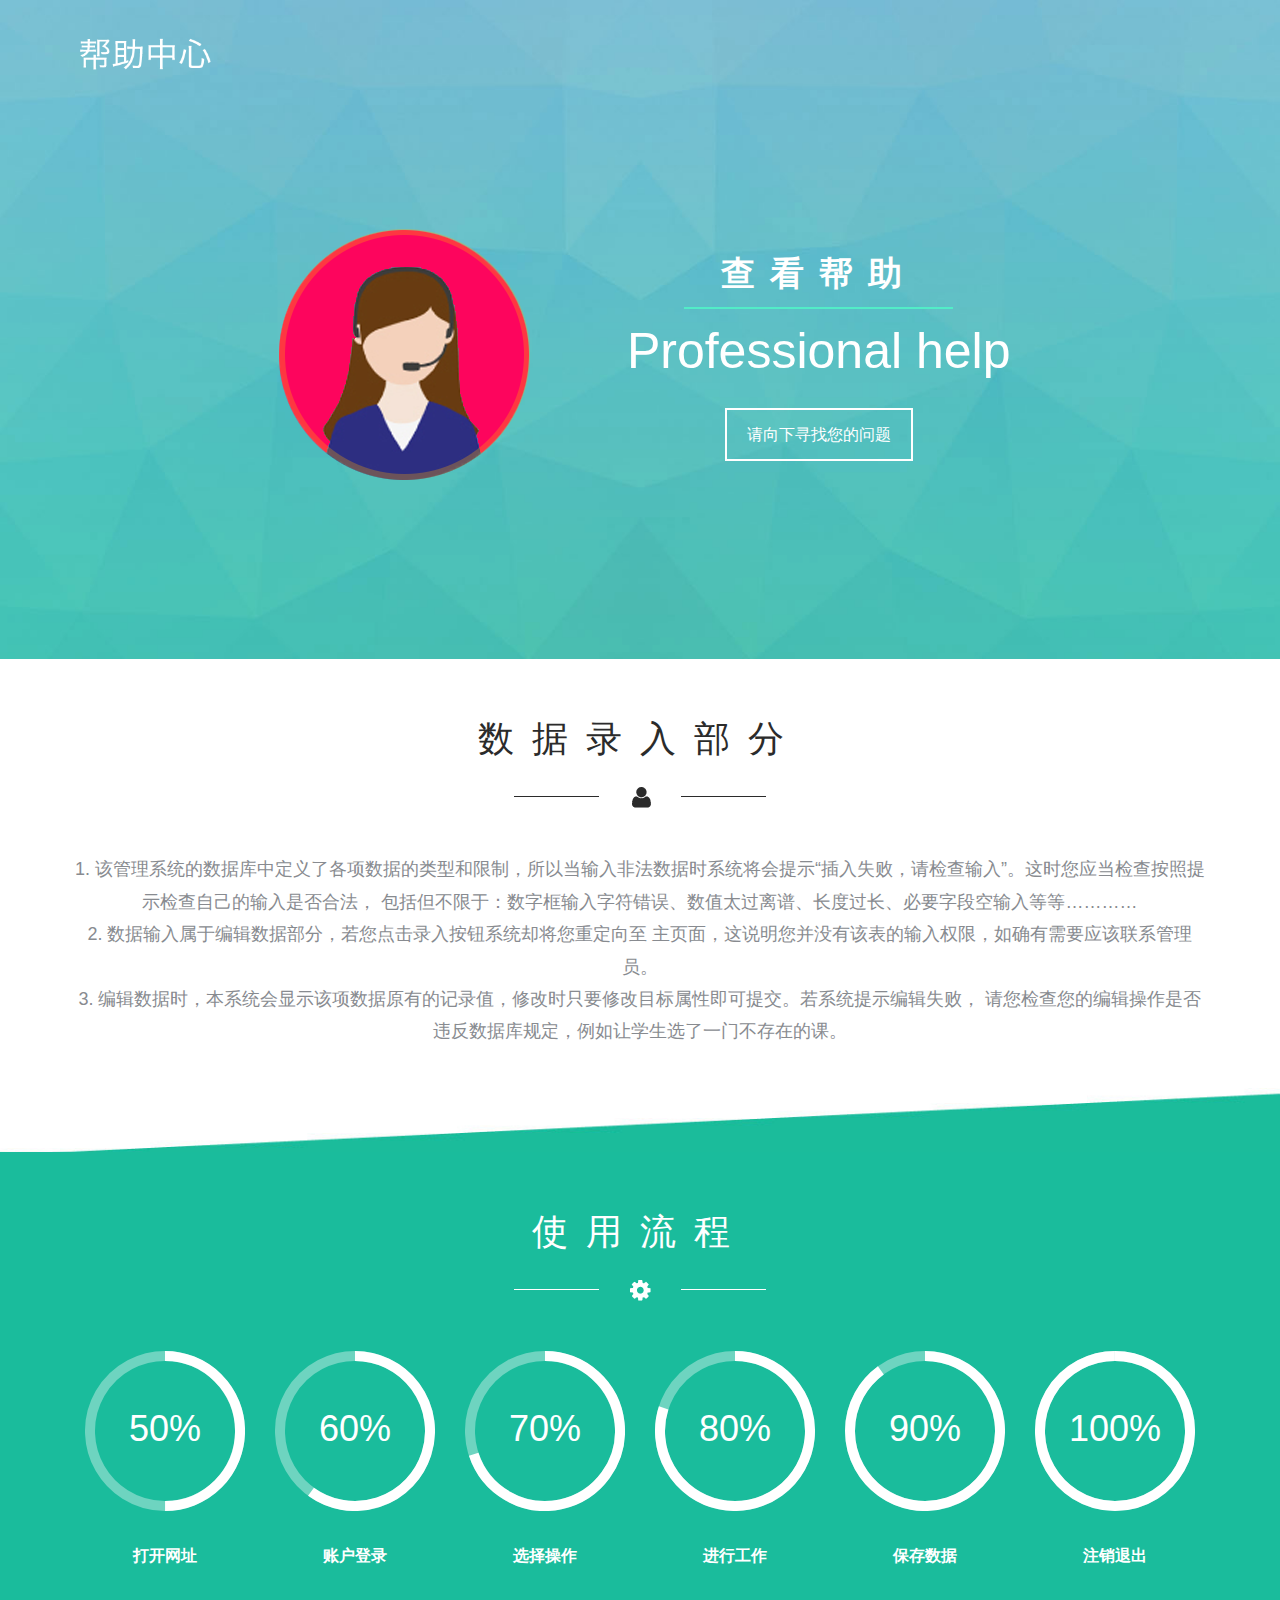
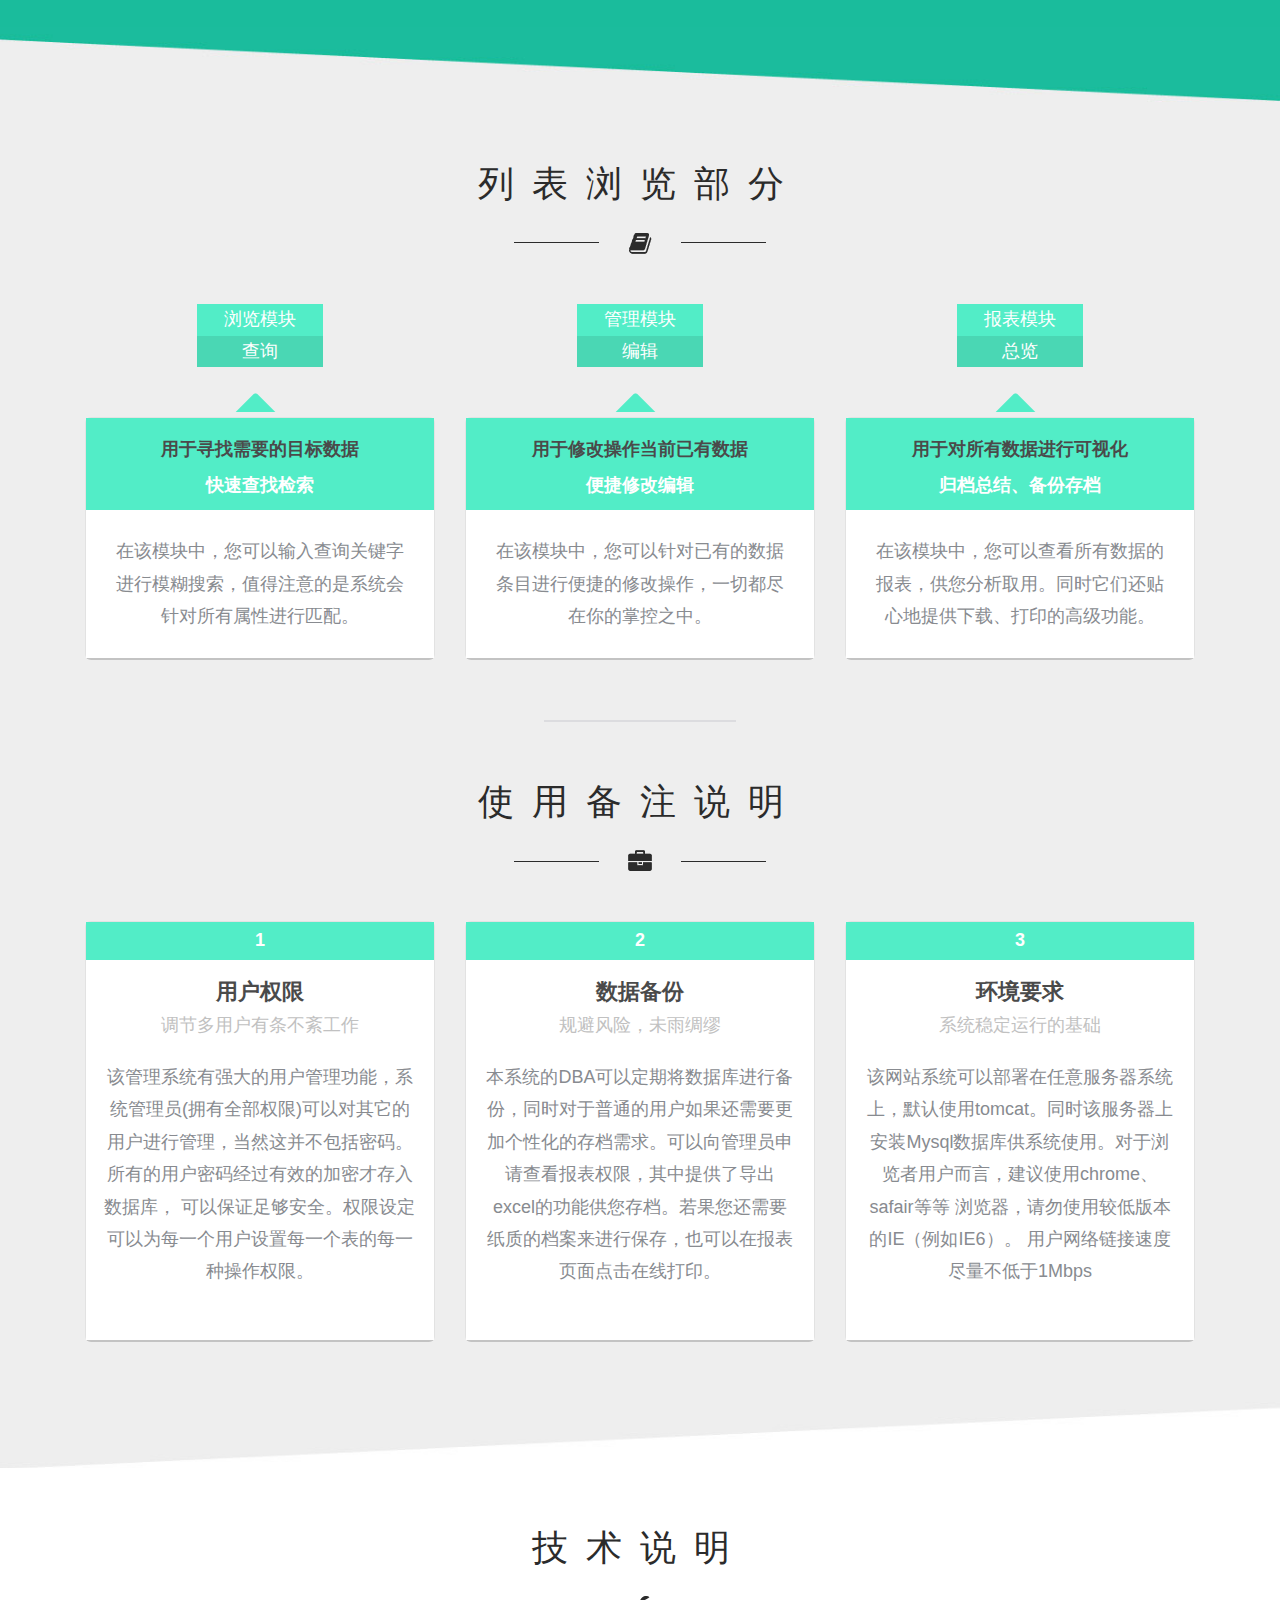
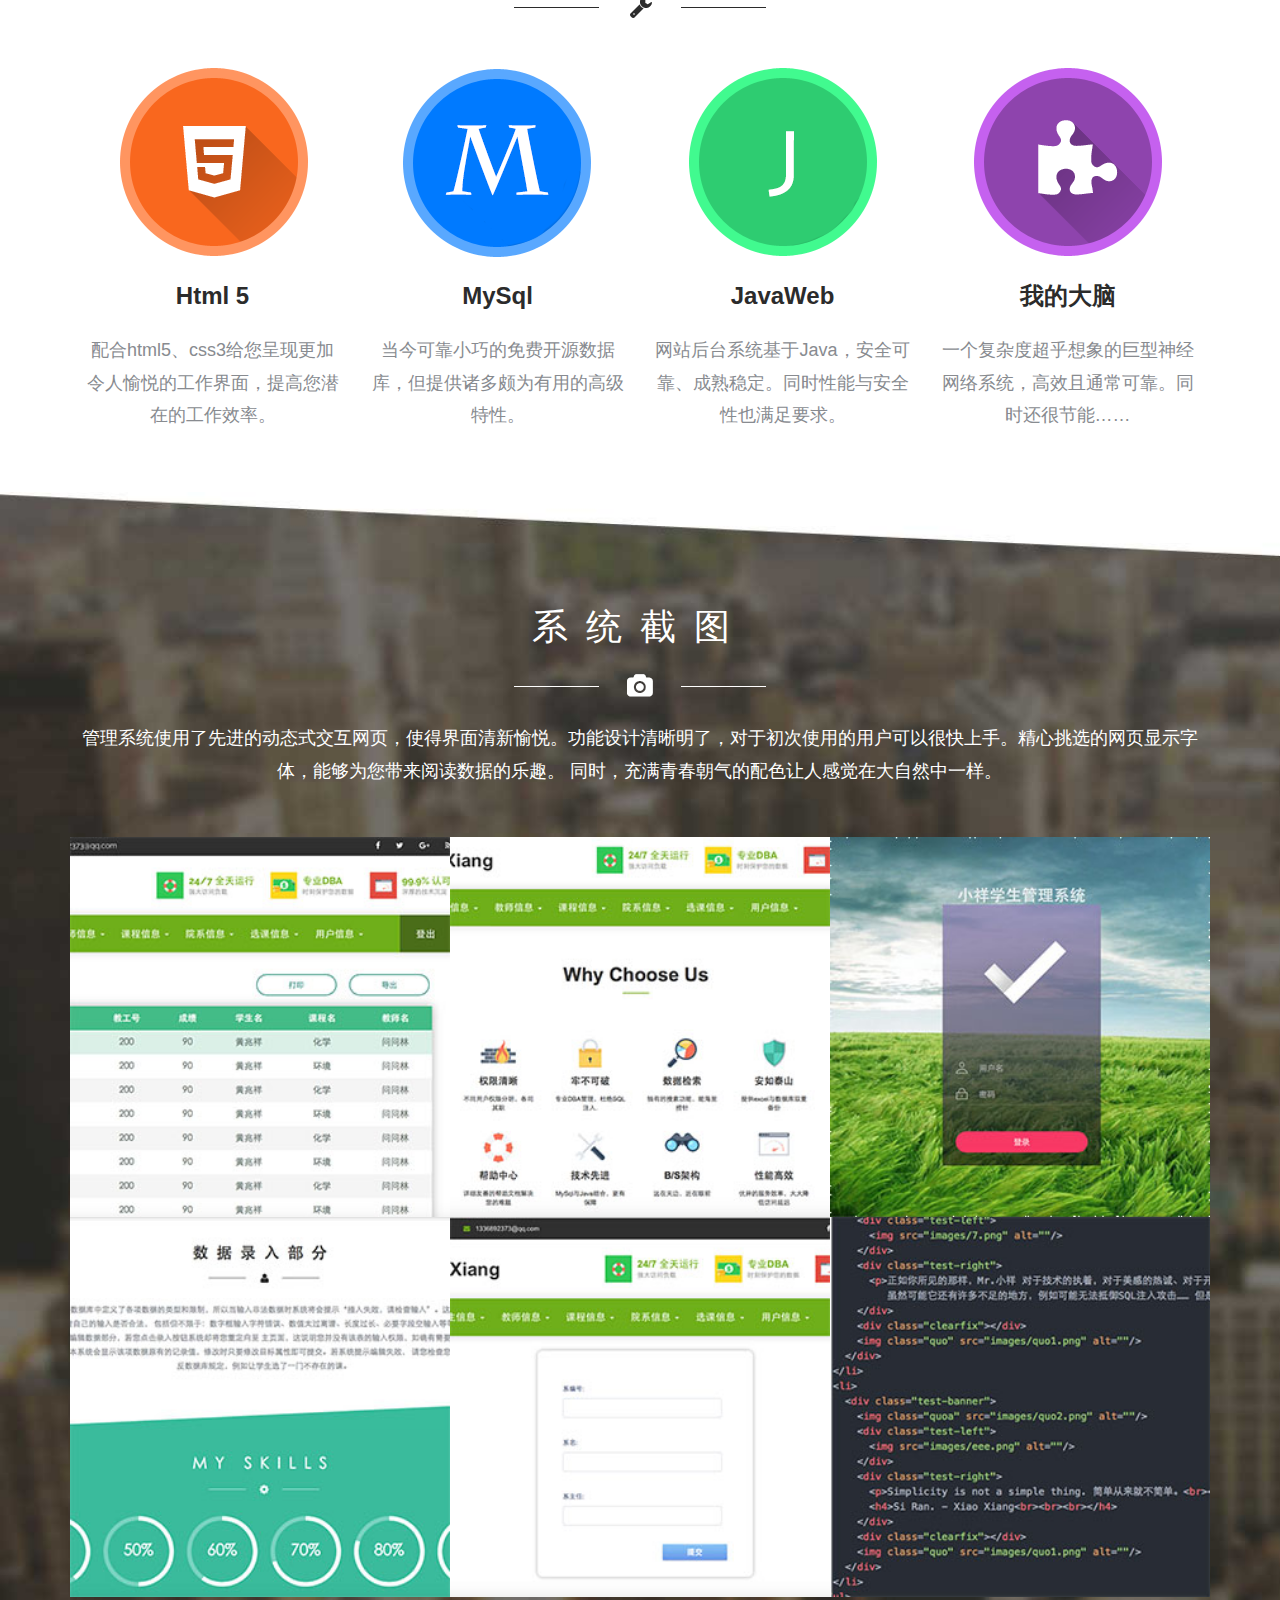
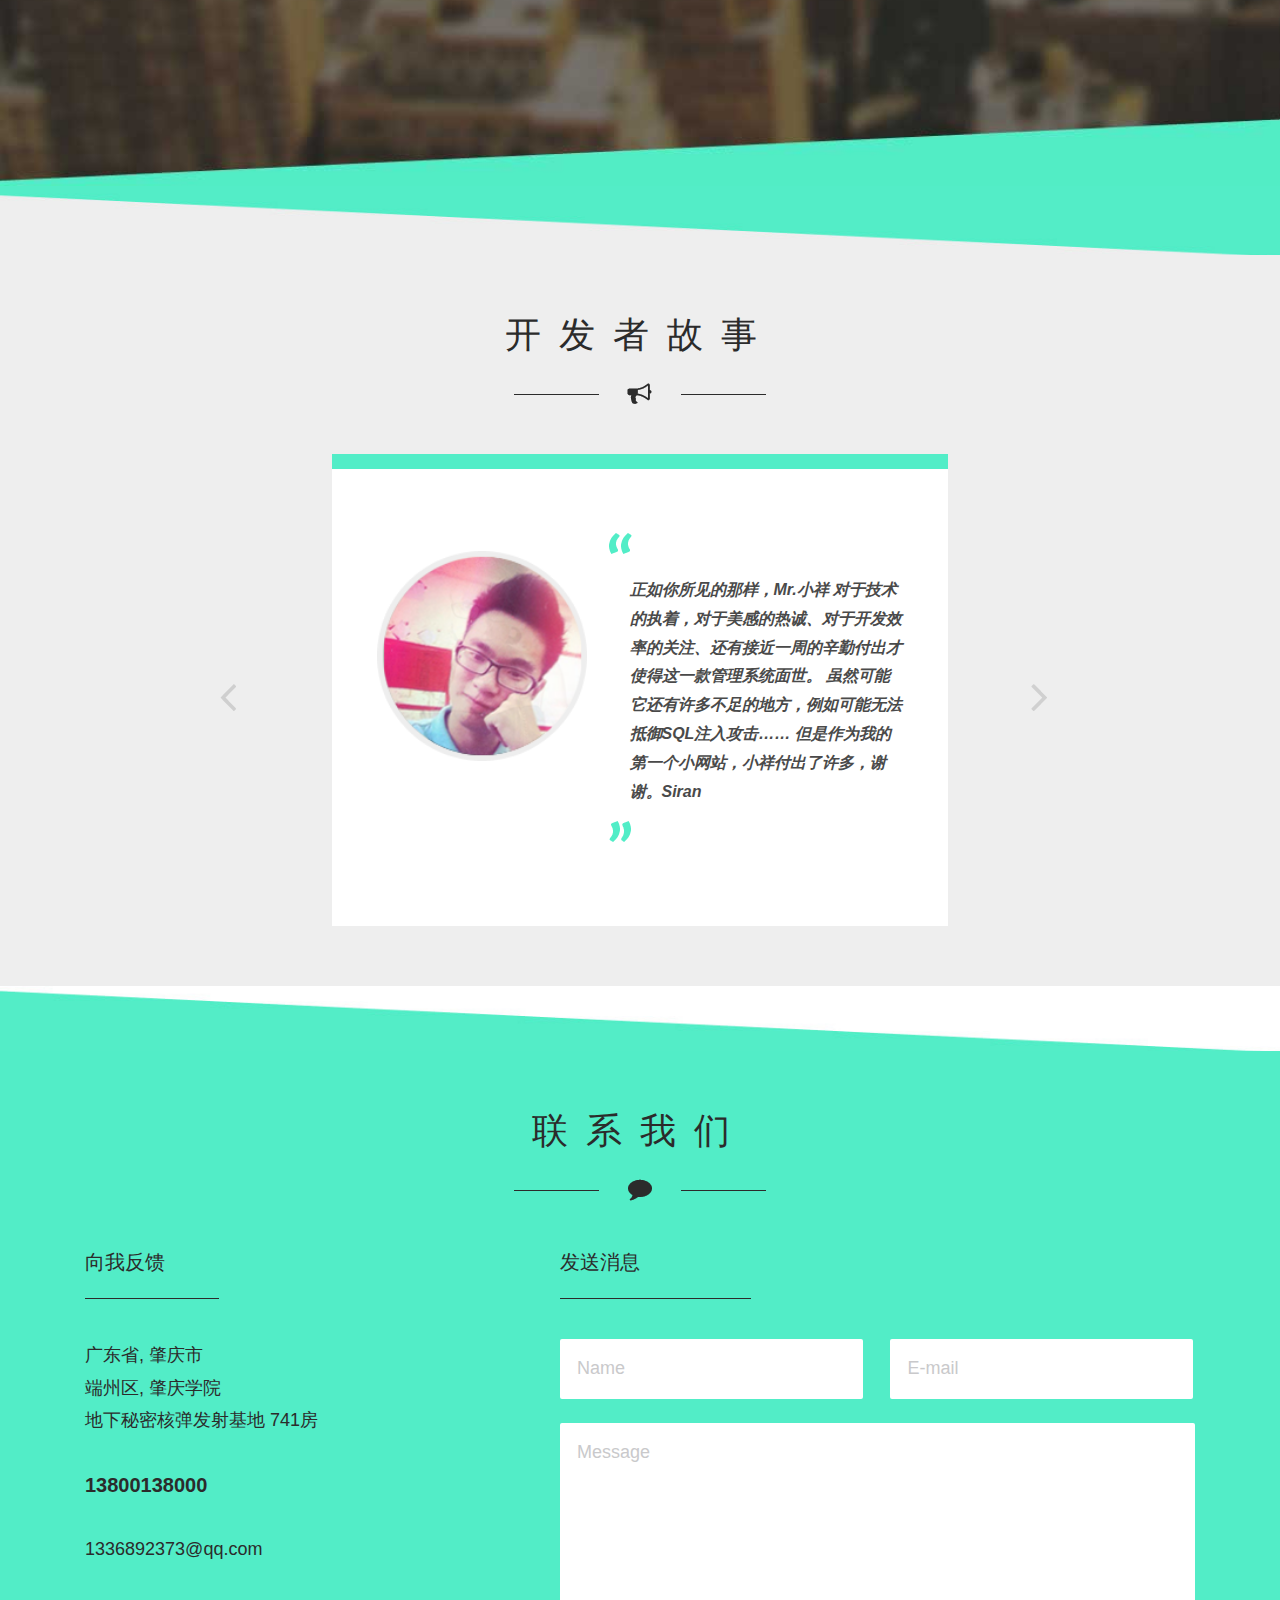
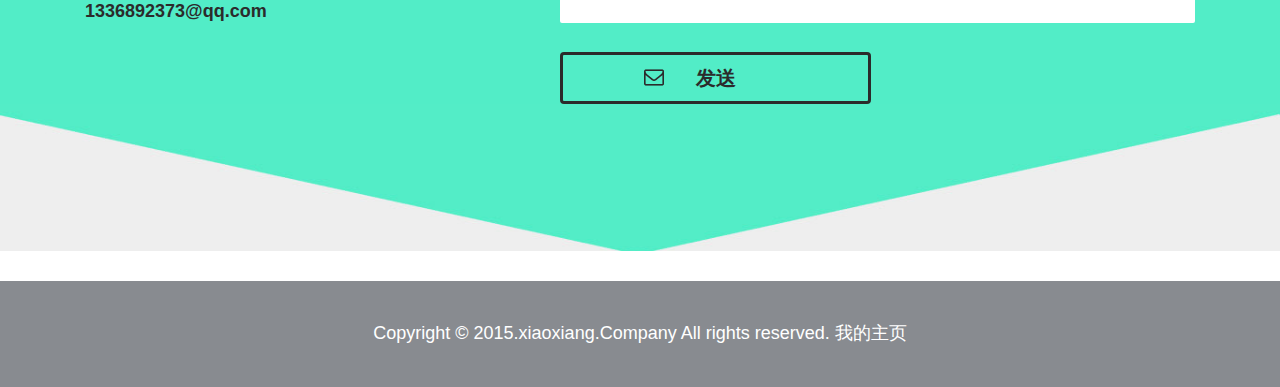
<file: 数据库实验课本/大三1网站/web/help/index.html>
<!DOCTYPE html>
<html>
<head>
	<title>Home</title>
	<!--fonts-->
	<!--//fonts-->
		<link href="css/bootstrap.css" rel="stylesheet" type="text/css" media="all" />
		<link href="css/style.css" rel="stylesheet" type="text/css" media="all" />
	<!-- for-mobile-apps -->
		<meta name="viewport" content="width=device-width, initial-scale=1">
		<meta http-equiv="Content-Type" content="text/html; charset=utf-8" />
		<meta name="keywords" content="Kong Responsive web template, Bootstrap Web Templates, Flat Web Templates, Andriod Compatible web template,
		Smartphone Compatible web template, free webdesigns for Nokia, Samsung, LG, SonyErricsson, Motorola web design" />
		<script type="application/x-javascript"> addEventListener("load", function() { setTimeout(hideURLbar, 0); }, false); function hideURLbar(){ window.scrollTo(0,1); } </script>
	<!-- //for-mobile-apps -->
	<!-- js -->
		<script type="text/javascript" src="js/jquery.min.js"></script>
	<!-- js -->
	<!-- start-smooth-scrolling -->
		<script type="text/javascript" src="js/move-top.js"></script>
		<script type="text/javascript" src="js/easing.js"></script>
		<script type="text/javascript">
			jQuery(document).ready(function($) {
				$(".scroll").click(function(event){
					event.preventDefault();
					$('html,body').animate({scrollTop:$(this.hash).offset().top},1000);
				});
			});
		</script>
	<!-- start-smooth-scrolling -->

</head>
<body>
<!-- banner -->
<div class="banner" id="home">
	<div class="container">
		<div class="top-header row">
			<script src="js/classie.js"></script>
			<!--top-nav---->
			<div class="logo">
				<a href="index.html"><img src="images/logo.png" alt=""/></a>
			</div>
			<div class="top-nav">

				<div class="box" id="box">
					<div class="box_content">

					</div>
				</div>
			</div>
			<!---start-click-drop-down-menu----->
			        <!----start-dropdown--->
			         <script type="text/javascript">
						var $ = jQuery.noConflict();
							$(function() {
								$('#activator').click(function(){
									$('#box').animate({'top':'0px'},900);
								});
								$('#boxclose').click(function(){
								$('#box').animate({'top':'-1000px'},900);
								});
							});
							$(document).ready(function(){
							//Hide (Collapse) the toggle containers on load
							$(".toggle_container").hide();
							//Switch the "Open" and "Close" state per click then slide up/down (depending on open/close state)
							$(".trigger").click(function(){
								$(this).toggleClass("active").next().slideToggle("slow");
									return false; //Prevent the browser jump to the link anchor
							});

						});
					</script>
			<!---//End-click-drop-down-menu----->
			<div class="clearfix"> </div>
		</div>
		<div class="banner-info">
			<div class="banner-left">
				<img src="images/1.png" alt=""/>
			</div>
			<div class="banner-right">
				<h1>&nbsp查看帮助&nbsp</h1>
				<div class="border"></div>
				<h2>Professional help</h2>
				<a href="#about">请向下寻找您的问题</a>
			</div>
			<div class="clearfix"></div>
		</div>
	</div>
</div>

<!--about-->
<div class="about text-center" id="about">
	<div class="container">
		<h3>数据录入部分</h3>
		<div class="strip text-center"><img src="images/about.png" alt=" "/></div>
		<p>1. 该管理系统的数据库中定义了各项数据的类型和限制，所以当输入非法数据时系统将会提示“插入失败，请检查输入”。这时您应当检查按照提示检查自己的输入是否合法，
		包括但不限于：数字框输入字符错误、数值太过离谱、长度过长、必要字段空输入等等…………<br>2. 数据输入属于编辑数据部分，若您点击录入按钮系统却将您重定向至
	  主页面，这说明您并没有该表的输入权限，如确有需要应该联系管理员。<br>3. 编辑数据时，本系统会显示该项数据原有的记录值，修改时只要修改目标属性即可提交。若系统提示编辑失败，
	  请您检查您的编辑操作是否违反数据库规定，例如让学生选了一门不存在的课。</p>
	</div>
</div>
<!--//about-->
<div class="about-back"></div>
<!--my skill-->
<div class="my-skills text-center">
	<div class="container">
		<h3>使用流程</h3>
		<div class="strip text-center"><img src="images/skill.png" alt=" "/></div>
		<div class="skill-grids">
					<div class="col-md-2 skills-grid text-center">
						<div class="circle" id="circles-1"></div>
						<p>打开网址</p>
					</div>
					<div class="col-md-2 skills-grid text-center">
						<div class="circle" id="circles-2"></div>
						<p>账户登录</p>
					</div>
					<div class="col-md-2 skills-grid text-center">
						<div class="circle" id="circles-3"></div>
						<p>选择操作</p>
					</div>
					<div class="col-md-2 skills-grid text-center">
						<div class="circle" id="circles-4"></div>
						<p>进行工作</p>
					</div>
					<div class="col-md-2 skills-grid text-center">
						<div class="circle" id="circles-5"></div>
						<p>保存数据</p>
					</div>
					<div class="col-md-2 skills-grid text-center">
						<div class="circle" id="circles-6"></div>
						<p>注销退出</p>
					</div>
					<div class="clearfix"> </div>
				 <script type="text/javascript" src="js/circles.js"></script>
					         <script>
								var colors = [
										['#6ed4c0', '#ffffff'], ['#6ed4c0', '#ffffff'], ['#6ed4c0', '#ffffff'], ['#6ed4c0', '#ffffff'], ['#6ed4c0', '#ffffff'], ['#6ed4c0', '#ffffff']
									];
								for (var i = 1; i <= 7; i++) {
									var child = document.getElementById('circles-' + i),
										percentage = 30 + (i * 10)+10;

									Circles.create({
										id:         child.id,
										percentage: percentage,
										radius:     80,
										width:      10,
										number:   	percentage / 1,
										text:       '%',
										colors:     colors[i - 1]
									});
								}

				</script>
		</div>
	</div>
</div>
<!--//my skill-->
<div class="my-skill-back"></div>
<div class="education text-center">
	<div class="container">
		<div class="edu-info">
			<h3>列表浏览部分</h3>
		</div>
		<div class="strip text-center"><img src="images/edu.png" alt=" "/></div>
		<div class="edu-grids">
			<div class="col-md-4 edu-grid">
				<p>浏览模块</p><span>查询</span>
				<img src="images/arrow.png" alt=""/>
				<div class="edu-border">
					<div class="edu-grid-master">
						<h3>用于寻找需要的目标数据</h3>
						<h4>快速查找检索</h4>
					</div>
					<div class="edu-grid-info">
						<h5>在该模块中，您可以输入查询关键字进行模糊搜索，值得注意的是系统会针对所有属性进行匹配。</h5>
					</div>
				</div>
			</div>
			<div class="col-md-4 edu-grid">
				<p>管理模块</p><span>编辑</span>
				<img src="images/arrow.png" alt=""/>
				<div class="edu-border">
					<div class="edu-grid-master">
						<h3>用于修改操作当前已有数据</h3>
						<h4>便捷修改编辑</h4>
					</div>
					<div class="edu-grid-info">
						<h5>在该模块中，您可以针对已有的数据条目进行便捷的修改操作，一切都尽在你的掌控之中。</h5>
					</div>
				</div>
			</div>
			<div class="col-md-4 edu-grid">
				<p>报表模块</p><span>总览</span>
				<img src="images/arrow.png" alt=""/>
				<div class="edu-border">
					<div class="edu-grid-master">
						<h3>用于对所有数据进行可视化</h3>
						<h4>归档总结、备份存档</h4>
					</div>
					<div class="edu-grid-info">
						<h5>在该模块中，您可以查看所有数据的报表，供您分析取用。同时它们还贴心地提供下载、打印的高级功能。</h5>
					</div>
				</div>
			</div>
			<div class="clearfix"></div>
		</div>
	</div>

</div>
<!--//education-->
<div class="strip-border"><p></p></div>
<!--work-->
<div class="work-experience text-center">

	<div class="container">
		<div class="work-info">
			<h3>使用备注说明</h3>
		</div>
		<div class="strip text-center"><img src="images/work.png" alt=" "/></div>
		<div class="work-grids">
			<div class="col-md-4 w-grid">
				<div class="work-grid">
					<h3>1</h3>
					<div class="work-grid-info">
						<h4>用户权限</h4>
						<h5>调节多用户有条不紊工作</h5>
						<p>该管理系统有强大的用户管理功能，系统管理员(拥有全部权限)可以对其它的用户进行管理，当然这并不包括密码。所有的用户密码经过有效的加密才存入数据库，
						   可以保证足够安全。权限设定可以为每一个用户设置每一个表的每一种操作权限。<br><br></p>
					</div>
				</div>
			</div>
			<div class="col-md-4 w-grid">
				<div class="work-grid">
					<h3>2</h3>
					<div class="work-grid-info">
						<h4>数据备份</h4>
						<h5>规避风险，未雨绸缪</h5>
						<p>本系统的DBA可以定期将数据库进行备份，同时对于普通的用户如果还需要更加个性化的存档需求。可以向管理员申请查看报表权限，其中提供了导出
						   excel的功能供您存档。若果您还需要纸质的档案来进行保存，也可以在报表页面点击在线打印。<br><br></p>
					</div>
				</div>
			</div>
			<div class="col-md-4 w-grid">
				<div class="work-grid">
					<h3>3</h3>
					<div class="work-grid-info">
						<h4>环境要求</h4>
						<h5>系统稳定运行的基础</h5>
						<p>该网站系统可以部署在任意服务器系统上，默认使用tomcat。同时该服务器上安装Mysql数据库供系统使用。对于浏览者用户而言，建议使用chrome、safair等等
						   浏览器，请勿使用较低版本的IE（例如IE6）。 用户网络链接速度尽量不低于1Mbps<br><br></p>
					</div>
				</div>
			</div>
			<div class="clearfix"></div>
		</div>
	</div>
</div>
<!--//work-->
<div class="services-back"></div>

<!--services-->
<div class="services text-center" id="services">
	<div class="container">
		<div class="ser-info">
			<h3>技术说明</h3>
		</div>
		<div class="strip text-center"><img src="images/ser.png" alt=" "/></div>
		<div class="ser-grids">
			<div class="col-md-3 ser-grid">
				<div class="ser-imagea"></div>
				<h3>Html 5</h3>
				<p>配合html5、css3给您呈现更加令人愉悦的工作界面，提高您潜在的工作效率。</p>
			</div>
			<div class="col-md-3 ser-grid">
				<div class="ser-imageb"></div>
				<h3>MySql</h3>
				<p>当今可靠小巧的免费开源数据库，但提供诸多颇为有用的高级特性。</p>
			</div>
			<div class="col-md-3 ser-grid">
				<div class="ser-imagec"></div>
				<h3>JavaWeb</h3>
				<p>网站后台系统基于Java，安全可靠、成熟稳定。同时性能与安全性也满足要求。</p>
			</div>
			<div class="col-md-3 ser-grid">
				<div class="ser-imaged"></div>
				<h3>我的大脑</h3>
				<p>一个复杂度超乎想象的巨型神经网络系统，高效且通常可靠。同时还很节能……</p>
			</div>
			<div class="clearfix"></div>
		</div>
	</div>
</div>
<!--//services-->
<!--portfolio-->
<div class="gallery-section text-center" id="portfolio">
	<div class="container">
		<h3>系统截图</h3>
		<div class="strip text-center"><img src="images/port.png" alt=" "/></div>
		<p>管理系统使用了先进的动态式交互网页，使得界面清新愉悦。功能设计清晰明了，对于初次使用的用户可以很快上手。精心挑选的网页显示字体，能够为您带来阅读数据的乐趣。
		   同时，充满青春朝气的配色让人感觉在大自然中一样。</p>
		<div class="gallery-grids">
			<div class="top-gallery">
				<div class="col-md-4 gallery-grid gallery1">
					<a href="images/p1.jpg" class="swipebox"><img src="images/p1.jpg" class="img-responsive" alt="/">
						<div class="textbox">
							<h4>管理系统</h4>
							<p>小祥</p>
							<div class="button"><a href="images/p1.jpg" class="swipebox">放大</a></div>
						</div>
				</div></a>
				<div class="col-md-4 gallery-grid gallery1">
					<a href="images/p2.jpg" class="swipebox"><img src="images/p2.jpg" class="img-responsive" alt="/">
						<div class="textbox">
							<h4>Project Name</h4>
							<p>WEB DESIGN</p>
							<div class="button"><a href="images/p2.jpg" class="swipebox">VIEW</a></div>
						</div>
				</div></a>
				<div class="col-md-4 gallery-grid gallery1">
					<a href="images/p3.jpg" class="swipebox"><img src="images/p3.jpg" class="img-responsive" alt="/">
						<div class="textbox">
							<h4>Project Name</h4>
							<p>WEB DESIGN</p>
							<div class="button"><a href="images/p3.jpg" class="swipebox">VIEW</a></div>
						</div>
				</div></a>
				<div class="col-md-4 gallery-grid gallery1">
					<a href="images/p4.jpg" class="swipebox"><img src="images/p4.jpg" class="img-responsive" alt="/">
						<div class="textbox">
							<h4>Project Name</h4>
							<p>WEB DESIGN</p>
							<div class="button"><a href="images/p4.jpg" class="swipebox">VIEW</a></div>
						</div>
				</div></a>
				<div class="col-md-4 gallery-grid gallery1">
					<a href="images/p5.jpg" class="swipebox"><img src="images/p5.jpg" class="img-responsive" alt="/">
						<div class="textbox">
							<h4>Project Name</h4>
							<p>WEB DESIGN</p>
							<div class="button"><a href="images/p5.jpg" class="swipebox">VIEW</a></div>
						</div>
				</div></a>
				<div class="col-md-4 gallery-grid gallery1">
					<a href="images/p6.jpg" class="swipebox"><img src="images/p6.jpg" class="img-responsive" alt="/">
						<div class="textbox">
							<h4>Project Name</h4>
							<p>WEB DESIGN</p>
							<div class="button"><a href="images/p6.jpg" class="swipebox">VIEW</a></div>
						</div>
				</div></a>
				<div class="clearfix"> </div>
			</div>
				<link rel="stylesheet" href="css/swipebox.css">
				<script src="js/jquery.swipebox.min.js"></script>
					<script type="text/javascript">
						jQuery(function($) {
							$(".swipebox").swipebox();
						});
					</script>
		</div>
	</div>
</div>
<!--//portfolio-->

<div class="process-back"></div>
<!--testimonials-->
<div class="testimonials" id="testimonial">
	<div class="container">
		<h3>开发者故事</h3>
		<div class="strip text-center"><img src="images/test.png" alt=" "/></div>
			<!-- responsiveslides -->
					<script src="js/responsiveslides.min.js"></script>
						<script>
							// You can also use "$(window).load(function() {"
							$(function () {
							 // Slideshow 4
							$("#slider3").responsiveSlides({
								auto: true,
								pager: false,
								nav: true,
								speed: 500,
								namespace: "callbacks",
								before: function () {
							$('.events').append("<li>before event fired.</li>");
							},
							after: function () {
								$('.events').append("<li>after event fired.</li>");
								}
								});
								});
						</script>
			<!-- responsiveslides -->
			<div  id="top" class="callbacks_container">
					<ul class="rslides" id="slider3">
						<li>
							<div class="test-banner">
								<img class="quoa" src="images/quo2.png" alt=""/>
								<div class="test-left">
									<img src="images/7.png" alt=""/>
								</div>
								<div class="test-right">
									<p>正如你所见的那样，Mr.小祥 对于技术的执着，对于美感的热诚、对于开发效率的关注、还有接近一周的辛勤付出才使得这一款管理系统面世。
									   虽然可能它还有许多不足的地方，例如可能无法抵御SQL注入攻击…… 但是作为我的第一个小网站，小祥付出了许多，谢谢。Siran</h4>
								</div>
								<div class="clearfix"></div>
								<img class="quo" src="images/quo1.png" alt=""/>
							</div>
						</li>
						<li>
							<div class="test-banner">
								<img class="quoa" src="images/quo2.png" alt=""/>
								<div class="test-left">
									<img src="images/eee.png" alt=""/>
								</div>
								<div class="test-right">
									<p>Simplicity is not a simple thing. 简单从来就不简单。<br></p>
									<h4>Si Ran. - Xiao Xiang<br><br><br></h4>
								</div>
								<div class="clearfix"></div>
								<img class="quo" src="images/quo1.png" alt=""/>
							</div>
						</li>
					</ul>
			</div>

	</div>
</div>
<!--testimonials-->

<div class="contact-back" ></div>
<!--contact-->
<div class="contact" id="contact">
	<div class="container">
		<div class="contact-info text-center">
			<h3>联系我们</h3>
			<div class="strip text-center"><img src="images/con1.png" alt=" "/></div>
		</div>
		<div class="contact-grids">
			<div class="col-md-5 contact-left">
				<h3>向我反馈</h3>
				<div class="stripb"></div>
				<ul>
					<li>广东省, 肇庆市 </li>
					<li>端州区, 肇庆学院 </li>
					<li>地下秘密核弹发射基地 741房 </li>
					<li>13800138000</li>
					<li><a href="mailto:1336892373@qq.com">1336892373@qq.com</a></li>
					<li><a href="#">1336892373@qq.com</a></li>
				</ul>
			</div>
			<div class="col-md-7 contact-right">
				<h3>发送消息</h3>
				<div class="stripb"></div>
				<form>
					<input type="text" value="Name" onFocus="this.value = '';" onBlur="if (this.value == '') {this.value = 'Name';}" required="">
					<input type="text" value="E-mail" onFocus="this.value = '';" onBlur="if (this.value == '') {this.value = 'E-mail';}" required="">
					<textarea type="text" onFocus="this.value = '';" onBlur="if (this.value == '') {this.value = 'Message';}" required="">Message</textarea>
					<input type="submit" value="发送">
				</form>
			</div>
			<div class="clearfix"></div>
		</div>
	</div>
</div>
<!--//contact-->
<div class="footer-top"></div>


<!--footer-->
<div class="footer" style="margin-top:30px">
	<div class="container">
		<p>Copyright &copy; 2015.xiaoxiang.Company All rights reserved. <herf="1336892373@qq,com">我的主页</a></p>
	</div>
</div>
<!--//footer-->
<!-- here stars scrolling icon -->
	<script type="text/javascript">
		$(document).ready(function() {
			/*
				var defaults = {
				containerID: 'toTop', // fading element id
				containerHoverID: 'toTopHover', // fading element hover id
				scrollSpeed: 1200,
				easingType: 'linear'
				};
			*/

			$().UItoTop({ easingType: 'easeOutQuart' });

			});
	</script>
<!-- //here ends scrolling icon -->
</body>
</html>
</file>
<file: 数据库实验课本/大三1网站/web/help/css/style.css>
body{
	margin:0;
	font-family: 'Raleway', sans-serif;
}
body a{
	transition: 0.5s all ease;
	-webkit-transition: 0.5s all ease;
	-moz-transition: 0.5s all ease;
	-o-transition: 0.5s all ease;
	-ms-transition: 0.5s all ease;
}
h1,h2,h3,h4,h5,h6{
	margin:0;			   
}
p{
	margin:0;
}
ul,label{
	margin:0;
	padding:0;
}
body a:hover{
	text-decoration:none;
}
/*--header-menu--*/
button#showRightPush {
	background: none;
	border: none;
	color: #ffffff;
	
}
button#showRightPush img {
	padding-left: 8px;
}

/*--header--*/
.logo {
  float: left;
}
.top-nav{
	float:right;
	margin-top: 15px;
}
.top-header{
margin-top:50px;
}
.right_bt span{
	width: 37px;
    height: 25px;
	display: block;
	background: url(../images/menu.png) no-repeat 0px 0px;
}
.box{
	position:absolute;
	top:-1200px;
	width:100%;
	margin:auto;
	padding:0px;
	z-index:999999;
	text-align:center;
	left:0px;
 }
.box_content_center{
	background:rgba(0, 0, 0, 0.22);
}
a.boxclose{
	cursor: pointer;
	text-align: center;
	display: block;
	position: absolute;
	top: 19px;
	right: 290px;
 }
 #activator {
}
.menu_box_list{
	display: inline-block;
	padding:30px 0;
}
.menu_box_list ul li {
	display:inline-block;
	  margin: 0 10px;
}
.menu_box_list li a{
	color: #FFF;
	font-size: 16px;
	text-transform: uppercase;
	font-family: 'Lato', sans-serif;
	-webkit-transition: all 0.5s ease-in-out;
	-moz-transition: all 0.5s ease-in-out;
	-o-transition: all 0.5s ease-in-out;
	transition: all 0.5s ease-in-out;
	font-weight: 600;
}
.menu_box_list li a:hover{
	color:#000000;
	text-decoration: none;
}
.menu_box_list li a > i > img{
	vertical-align:middle;
}
.boxclose span{
	width:58px;
	height:73px;
	display:inline-block;
	background: url(../images/into.png) no-repeat 0px 0px;
}
/*--/header--*/
/*--banner--*/
.banner{
	background: url(../images/banner.jpg) no-repeat 0px 0px;
	background-size: cover;
	-webkit-background-size: cover;
	-moz-background-size: cover;
	-o-background-size: cover;
	text-align: center;
	min-height:750px;
}
.banner-info{
width:65%;
margin: 141px auto 0 auto;
}
.banner-right h1{
font-size:34px;
font-weight:800;
color:#ffffff;
margin:35px 0 15px 0;
letter-spacing: 15px;
}
.banner-right h2{
  font-size: 50px;
  font-weight: 300;
  color: #ffffff;
  margin: 15px 0 45px 0;
}
.banner-right a{
text-decoration:none;
color:#ffffff;
font-size:16px;
font-weight:500;
padding:16px 20px;
border:2px solid #fff;
}
.banner-right a:hover{
border:2px solid #000;
}
.banner-left{
float:left;
}
.banner-right{
float:right;
}
.border {
  background: #52edc7;
  width: 70%;
  margin: 0 auto;
  padding: 1px;
}
/*--//banner--*/
.copyrights{text-indent:-9999px;height:0;line-height:0;font-size:0;overflow:hidden;}
/*--about--*/
.about{
padding:60px 0 25px 0;
}
.about h3{
margin:0;
color:#2b2b2b;
font-size:36px;
font-weight:500;
letter-spacing: 18px;
}
.strip{
  margin: 28px 0 0px 0;
}
.about p{
margin:45px 0 0 0;
color:#888b90;
font-size:18px;
font-family: 'Lato', sans-serif;
line-height:1.8em;
}
.about ul{
padding:0;
margin:45px 0 0 0;
}
.about ul li{
list-style-type:none;
display:inline-block;
margin-right:25px;
}
.about ul li a.fb{
background: url(../images/icons.png) no-repeat 0px 0px;
width:72px;
height:72px;
display:block;
}
.about ul li a.twit{
background: url(../images/icons.png) no-repeat -99px 0px;
width:72px;
height:72px;
display:block;
}
.about ul li a.twit:hover{
background: url(../images/icons.png) no-repeat -99px -71px;
}
.about ul li a.in{
background: url(../images/icons.png) no-repeat -199px 0px;
width:72px;
height:72px;
display:block;
}
.about ul li a.in:hover{
background: url(../images/icons.png) no-repeat -199px -71px;
}
.about ul li a.drib{
background: url(../images/icons.png) no-repeat -299px 0px;
width:72px;
height:72px;
display:block;
}
.about ul li a.drib:hover{
background: url(../images/icons.png) no-repeat -299px -71px;
}
.about ul li a.goog{
background: url(../images/icons.png) no-repeat -399px 0px;
width:72px;
height:72px;
display:block;
}
.about ul li a.goog:hover{
background: url(../images/icons.png) no-repeat -399px -71px;
}
.about ul li a.pin{
background: url(../images/icons.png) no-repeat -499px 0px;
width:72px;
height:72px;
display:block;
}
.about ul li a.pin:hover{
background: url(../images/icons.png) no-repeat -499px -71px;
}
.about ul li a.fb:hover{
background: url(../images/icons.png) no-repeat 0px -71px;
}
/*--//about--*/
/*--my skill--*/
.my-skills{
	background: #1abc9c;
	padding: 60px 0;
}
.my-skills h3{
margin:0;
color:#ffffff;
font-size:36px;
font-weight:500;
letter-spacing: 18px;
}
.skill-grids{
margin-top:50px;
}
.skills-grid p{
margin:20px 0 0 0;
color:#ffffff;
font-size:16px;
font-weight:600;
text-transform:uppercase;
}
.circle{
color:#ffffff;
font-size:36px;
}
span.circles-number {
  font-size: 36px;
}
span.circles-text {
  font-size: 36px;
}
.circles-text-wrp {
  line-height: 142px !important;
}
/*--//my skill--*/
/*--education--*/
.education{
padding:60px 0;
background:#eeeeee;
}
.edu-info h3{
margin:0;
color:#2b2b2b;
font-size:36px;
font-weight:500;
letter-spacing: 18px;
}

.edu-grid p{
margin:0px auto;
color:#ffffff;
font-size:18px;
font-family: 'Lato', sans-serif;
background:#52edc7;
width: 36%;
padding: 3px 0;
}
.edu-grid span{
margin:0px auto;
display:block;
color:#ffffff;
font-size:18px;
font-family: 'Lato', sans-serif;
background:#4ad7b4;
width: 36%;
padding: 3px 0;
}
.edu-grid-master{

background:#52edc7;
padding: 15px 0;
}
.edu-grid-master h3{
font-family: 'Lato', sans-serif;
margin:0;
font-size:18px;
color:#4a4a4a;
font-weight:700;
line-height:1.8em;
}
.edu-grid-master h4{
font-family: 'Lato', sans-serif;
margin:10px 0 0 0;
font-size:18px;
color:#ffffff;
font-weight: 600;
}
.edu-grid-info{
background:#ffffff;
padding: 25px 30px;
}
.edu-grid-info h5{
font-family: 'Lato', sans-serif;
line-height:1.8em;
margin:0;
font-size:18px;
color:#888b90;
font-weight:300;
}
.edu-border{
border:1px solid #e2e2e2;
margin-top:50px;
border-radius: 6px;
border-bottom: 2px solid #c3c3c3;
}
.edu-grids {
  margin-top: 50px;
}
.edu-grid{
position:relative;
}
.edu-grid img{
position:absolute;
top: 25%;
left: 40%;
}
/*--//education--*/
/*--work--*/
.work-info h3{
  margin: 0;
  color: #2b2b2b;
  font-size: 36px;
  font-weight: 500;
  letter-spacing: 18px;
}
.work-experience{
  padding: 60px 0;
  background: #eeeeee;
}
.work-grids {
  margin-top: 50px;
}
.work-grid h3{
margin:0;
color:#ffffff;
background:#52edc7;
padding: 9px 0;
font-size: 18px;
font-weight: 600;
}
.work-grid-info {
background:#ffffff;
padding: 20px 18px;
}
.work-grid-info h4{
  font-family: 'Lato', sans-serif;
  margin: 0;
  font-size: 22px;
  color: #4a4a4a;
  font-weight: 700;
}
.work-grid-info h5{
  font-family: 'Lato', sans-serif;
  margin: 12px 0 25px 0;
  font-size: 18px;
  color: #c1c1c1;
  font-weight: 500;
}
.work-grid-info p{
  font-family: 'Lato', sans-serif;
  line-height: 1.8em;
  margin: 0;
  font-size: 18px;
  color: #888b90;
  font-weight: 300;
}
.work-grid{
border:1px solid #e2e2e2;
border-radius: 6px;
border-bottom: 2px solid #c3c3c3;
}
/*--//work--*/
/*--services--*/
.services{
  padding: 60px 0;
}
.ser-info h3{
  margin: 0;
  color: #2b2b2b;
  font-size: 36px;
  font-weight: 500;
  letter-spacing: 18px;
}
.ser-grids{
margin-top:50px;
}
.ser-imagea{
background: url(../images/icons.png) no-repeat -1px -339px;
width:190px;
height:190px;
display:block;
margin:0 auto;
}
.ser-imageb{
background: url(../images/icons.png) no-repeat -390px -150px;
width:190px;
height:190px;
display:block;
margin:0 auto;
}
.ser-imagec{
background: url(../images/icons.png) no-repeat -195px -149px;
width:190px;
height:190px;
display:block;
margin:0 auto;
}
.ser-imaged{
background: url(../images/icons.png) no-repeat -1px -143px;
width:190px;
height:190px;
display:block;
margin:0 auto;
}
.ser-grid h3{
margin:25px 0;
color:#2b2b2b;
font-size:24px;
font-family: 'Lato', sans-serif;
font-weight:700;
}
.ser-grid p {
  font-family: 'Lato', sans-serif;
  line-height: 1.8em;
  margin: 0;
  font-size: 18px;
  color: #888b90;
  font-weight: 300;
}
/*--//services--*/
/*--portfolio--*/
.gallery-section{
background: url(../images/port-back.jpg) no-repeat 0px 0px;
	background-size: cover;
	-webkit-background-size: cover;
	-moz-background-size: cover;
	-o-background-size: cover;
	text-align: center;
	min-height:1404px;
    padding: 140px 0 0px 0;
}
#portfolio p {
  font-family: 'Lato', sans-serif;
  line-height: 1.8em;
  margin: 25px 0 0 0;
  font-size: 18px;
  color: #ffffff;
  font-weight: 300;
}
.gallery-section h3{
   margin: 0;
  color: #ffffff;
  font-size: 36px;
  font-weight: 500;
  letter-spacing: 18px;
}
.gallery-grid {
  padding: 0;
}
.gallery1 {
position:relative;
}
.gallery1 .textbox {
width:100%;
height:100%;
position:absolute;
top:0;
left:0;
-webkit-transform: scale(0);
transform: scale(0);
background-color:rgba(82, 237, 199, 0.5);
}
.gallery1:hover .textbox {
-webkit-transform: scale(1);
transform: scale(1);
}
.gallery-grid img{
width:100%;
}

.textbox {
-webkit-transition: all 0.7s ease;
transition: all 0.7s ease;
}
.textbox h4 {
  font-family: 'Lato', sans-serif;
  font-size: 22px;
  color: #fff;
  margin-top: 115px;
}
.textbox p {
  font-size: 12px !important;
  color: #fff;
  font-weight:500 !important;
  margin:6px 0 0 0!important;
}
.gallery-grids {
  margin-top: 50px;
}
.button:hover{
 border: 2px solid #000;
}
.button {
  border: 2px solid #fff;
  padding: 10px;
  width: 34%;
  cursor:pointer;
  text-align:center;
  margin: 20px auto 0 auto;
}
.button a {
display:block;
color:#fff;
font-family: 'Lato', sans-serif;
font-size:18px;
font-weight:700;
}
/*--//portfolio--*/
/*--process--*/
.process{
background:#52edc7;
  padding: 30px 0 65px 0;
}
.process-gird{
background:#fff;
border-radius:70%;
width:100%;
  height: 141px;
  padding: 16px 0 0 0;
}
.process h3 {
  margin: 0;
  color: #ffffff;
  font-size: 36px;
  font-weight: 500;
  letter-spacing: 18px;
}
.process-imagea{
background: url(../images/icons.png) no-repeat -506px -369px;
width:50px;
height:50px;
display:block;
margin:0 auto;
}
.process-imageb{
background: url(../images/icons.png) no-repeat -206px -369px;
width:50px;
height:50px;
display:block;
margin:0 auto;
}
.process-imagec{
background: url(../images/icons.png) no-repeat -264px -369px;
width:50px;
height:50px;
display:block;
margin:0 auto;
}
.process-imaged{
background: url(../images/icons.png) no-repeat -317px -369px;
width:50px;
height:50px;
display:block;
margin:0 auto;
}
.process-imagee{
background: url(../images/icons.png) no-repeat -383px -369px;
width:50px;
height:50px;
display:block;
margin:0 auto;
}
.process-imagef{
background: url(../images/icons.png) no-repeat -461px -369px;
width:50px;
height:50px;
display:block;
margin:0 auto;
}
.process-gird p{
color:#2b2b2b;
font-family: 'Lato', sans-serif;
font-size:18px;
font-weight:700;
margin:14px 0 0 0;
}
.process-girds {
  margin-top: 50px;
}
.process-gird {
position:relative;
}
.process-gird  img{
position:absolute;
  top: 42%;
  left: 109.5%;
}
.process-pad{
padding:0 25px;

}
/*--//process--*/
.test-banner {
  background: #ffffff;
  border-top: 15px solid #52edc7;
  width: 54%;
  margin: 50px auto 0 auto;
  padding: 82px 45px;
}
.testimonials{
background:#eeeeee;
padding:60px 0;
}
.testimonials h3 {
  margin: 0;
  color: #2b2b2b;
  font-size: 36px;
  font-weight: 500;
  letter-spacing: 18px;
  text-align:center;
}
.test-left img{
width:100%;
}
.test-left{
float:left;
  width: 40%;
}
.test-right{
float:right;
  width: 52%;
}
.test-right p{
margin:25px 0 38px 0;
font-size:16px;
color:#4a4a4a;
line-height:1.8em;
font-family: 'Lato', sans-serif;
font-weight:600;
font-style:italic;
}
.test-right h4{
margin:0;
font-size:16px;
color:#888b90;
font-family: 'Lato', sans-serif;
font-weight:400;
}
.test-banner{
position:relative;
}
.test-banner img.quoa{
position:absolute;
top:14%;
left:45%;
}
.test-banner img.quo{
position:absolute;
top:77%;
left:45%;
}
/*--//process--*/
/*-- Slider Part starts Here --*/
#slider3,#slider4  {
  box-shadow: none;
  -moz-box-shadow: none;
  -webkit-box-shadow: none;
  margin: 0 auto;
}
.rslides_tabs {
  list-style: none;
  padding: 0;
  background: rgba(0,0,0,.25);
  box-shadow: 0 0 1px rgba(255,255,255,.3), inset 0 0 5px rgba(0,0,0,1.0);
  -moz-box-shadow: 0 0 1px rgba(255,255,255,.3), inset 0 0 5px rgba(0,0,0,1.0);
  -webkit-box-shadow: 0 0 1px rgba(255,255,255,.3), inset 0 0 5px rgba(0,0,0,1.0);
  font-size: 18px;
  list-style: none;
  margin: 0 auto 50px;
  max-width: 540px;
  padding: 10px 0;
  text-align: center;
  width: 100%;
}
.rslides_tabs li {
  display: inline;
  float: none;
  margin-right: 1px;
}
.rslides_tabs a {
  width: auto;
  line-height: 20px;
  padding: 9px 20px;
  height: auto;
  background: transparent;
  display: inline;
}
.rslides_tabs li:first-child {
  margin-left: 0;
}
.rslides_tabs .rslides_here a {
  background: rgba(255,255,255,.1);
  color: #fff;
  font-weight: bold;
}
.events {
  list-style: none;
}
.callbacks_container {
  position: relative;
  float: left;
  width: 100%;
}
.callbacks {
  position: relative;
  list-style: none;
  overflow: hidden;
  width: 100%;
  padding: 0;
  margin: 0;
}
.callbacks li {
  position: absolute;
  width: 100%;
  left: 0;
  top: 0;
}
.callbacks img {
  position: relative;
  z-index: 1;
  height: auto;
  border: 0;
}
.callbacks .caption {
	display: block;
	position: absolute;
	z-index: 2;
	font-size: 20px;
	text-shadow: none;
	color: #fff;
	left: 0;
	right: 0;
	padding: 10px 20px;
	margin: 0;
	max-width: none;
	top: 10%;
	text-align: center;
}
.callbacks_nav {
  	position: absolute;
	-webkit-tap-highlight-color: rgba(0,0,0,0);
	top: 66%;
	left: 0;
	opacity: 0.7;
	z-index: 3;
	text-indent: -9999px;
	overflow: hidden;
	text-decoration: none;
	height: 28px;
	width: 20px;

	margin-top: -65px;
}
.callbacks_nav:active {
  opacity: 1.0;
}
a.callbacks_nav.callbacks1_nav.prev {
	background: transparent url("../images/themes.png") no-repeat 0px 0px;
  left: 13%;
}
.callbacks_nav.next {
	background: transparent url("../images/themes.png") no-repeat -20px 0px;
  left: 84%;
}
#slider3-pager a,#slider4-pager a  {
  display: inline-block;
}
#slider3-pager span,#slider4-pager span{
  float: left;
}
#slider3-pager span,#slider4-pager span{
	width:100px;
	height:15px;
	background:#fff;
	display:inline-block;
	border-radius:30em;
	opacity:0.6;
}
#slider3-pager .rslides_here a ,#slider4-pager .rslides_here a {
  background: #FFF;
  border-radius:30em;
  opacity:1;
}
#slider3-pager a ,#slider4-pager a {
  padding: 0;
}
#slider3-pager li, #slider4-pager li{
	display:inline-block;
}
.rslides {
  position: relative;
  list-style: none;
  overflow: hidden;
  width: 100%;
  padding: 0;
  margin: 0;
}
.rslides li {
  -webkit-backface-visibility: hidden;
  position: absolute;
  display: none;
  width: 100%;
  left: 0;
  top: 0;
}
.rslides li{
  position: relative;
  display: block;
  float: left;
}

.callbacks_tabs{
	list-style: none;
	position: absolute;
	top: 73%;
	z-index: 999;
	left: 46%;
	padding: 0;
	margin: 0;
}
ul.callbacks_tabs.callbacks2_tabs {
top: 73%;
left:46%;
}
.slider-top{
	text-align: center;
	padding:10em 0;
}
.slider-top h1{
	font-weight:700;
	font-size:48px;
	color:#010101;
}
.slider-top p{
	font-weight:400;
	font-size:20px;
	padding:1em 7em;
	color:#010101;
}
.slider-top ul.social-slide{
	display:inline-flex;
	margin: 0px;
	padding: 0px;
}
ul.social-slide li i{
	width:70px;
	height:74px;
	background:url(../images/img-resources.png)no-repeat;
	display: inline-block;
	margin:0px 15px;
}
ul.social-slide li i.win{
	background-position:-6px 0px;
}
ul.social-slide li i.android{
	background-position:-110px 0px;
}
ul.social-slide li i.mac{
	background-position:-215px 0px;
}
.callbacks_tabs li{
	display: inline-block;
}
@media screen and (max-width: 600px) {
  .callbacks_nav {
    top: 47%;
    }
}

.callbacks_tabs a{
 visibility: hidden;
}
.callbacks_tabs a:after {
  content: "\f111";
  font-size:0;
  font-family: FontAwesome;
  visibility: visible;
  display: block;
  height:14px;
  width:14px;
  display:inline-block;
  background: #ffffff;
  border-radius: 30px;
  -webkit-border-radius: 30px;
  -moz-border-radius: 30px;
  -o-border-radius: 30px;
  -ms-border-radius: 30px;
}
.callbacks_here a:after{
	background: #99cc33;	
}
a.callbacks_nav.callbacks2_nav.prev {
background: transparent url("../images/2.png") no-repeat left top;
width:23px;
height:23px;
}
a.callbacks_nav.callbacks2_nav.next{
background: transparent url("../images/2.png") no-repeat -29px 0px;
width:23px;
height:23px;
}
a.callbacks_nav.callbacks2_nav.prev {
left: 86% !important;
top: 9%;
}
a.callbacks_nav.callbacks2_nav.next {
right: 0% !important;
top: 9%;
}
/*-- Slider part Ends Here --*/
/*-- clients --*/
.clients{
padding:0 0 60px 0;
background:#eeeeee;
}
.strip-line{
  background: #52edc7;
  width: 20%;
  margin: 0 auto;
  padding: 1px;
}
.clients h4{
margin:0 0 18px 0;
font-size:20px;
color:#2b2b2b;
}
.client-grids{
margin-top:50px;
}

/*-- //clients --*/
/*-- blog --*/
.blog{
padding:60px 0;

}
.blog-info h3{
  margin: 0;
  color: #2b2b2b;
  font-size: 36px;
  font-weight: 500;
  letter-spacing: 18px;
}
.blog-grids{
margin-top:50px;
}
.blog-grid{
border:1px solid #dedede;
border-radius:4px;
}
.blog-grid img{
width:100%;
}
.blog-text{
padding: 60px 20px 25px 20px;
}
.blog-grid a{
text-decoration:none;
font-size:20px;
color:#2b2b2b;
font-family: 'Lato', sans-serif;
font-weight:700;
}
.blog-grid a:hover{
color :#52edc7;
}
.stripa{
background:#dedede;
width:30%;
height:1px;
margin:15px 0;
}
.blog-grid p {
  font-family: 'Lato', sans-serif;
  line-height: 1.8em;
  margin: 0;
  font-size: 16px;
  color: #888b90;
  font-weight: 300;
}
.blog-grid ul{
padding: 7px 20px;
margin:0;
border-top:1px solid #dedede;
}
.blog-grid ul li{
list-style-type:none;
display:inline-block;
padding-right:20px;
}
.blog-grid ul li a{
color:#888b90;
font-size:12px;
font-weight:700;
}
.blog-grid ul li:nth-child(2){
border-left:1px solid #888b90;
padding-left:20px;
}
.blog-text-info:nth-child(1),.blog-text-info:nth-child(2),.blog-text-info:nth-child(3){
margin-bottom:30px;
}
.blog-pos p{
color:#fff;
font-size:24px;
margin:0;
text-align:center;
font-weight:700;
  transform: rotate(45deg);
  -webkit-transform: rotate(45deg);
  -o-transform: rotate(45deg);
  -moz-transform: rotate(45deg);
}
.blog-pos p span{
font-size:16px;
display:block;
font-weight:400;
margin: -19px 0 0 0;
}
.blog-text-info{
position:relative;
}
.blog-pos{
  position: absolute;
  top: 42%;
  left: 14%;
  width: 17.5%;
  background: #52edc7;
  transform: rotate(-46deg);
  -webkit-transform: rotate(-46deg);
  -o-transform: rotate(-46deg);
  -moz-transform: rotate(-46deg);
}
/*-- blog --*/
/*-- contact --*/
.contact{
background:#52edc7;
padding:60px 0 0 0;
}
.contact-info h3 {
  margin: 0;
  color: #2b2b2b;
  font-size: 36px;
  font-weight: 500;
  letter-spacing: 18px;
  }
.contact-grids{
margin-top:50px;
}
.contact-grids h3 {
  color: #2b2b2b;
  font-size: 20px;
  font-weight: 400;
  margin: 0 0 25px 0;
  }
.stripb{
background:#2b2b2b;
width:30%;
height:1px;
margin: 0 0 40px 0;
}
.contact-left ul{
margin: 0px 0 0 0;
padding:0;
}
.contact-left ul li{
list-style-type:none;
font-size:18px;
color:#2b2b2b;
font-weight:500;
line-height:1.8em;
font-family: 'Lato', sans-serif;
}
.contact-left ul li a{
text-decoration:none;
color:#2b2b2b;
}
.contact-left ul li a:hover{
color:#ffffff;
}
.contact-left ul li:nth-child(4) {
font-size:20px;
  margin: 30px 0;
  font-weight: 800;
}
.contact-left ul li:nth-child(6) {
  margin: 30px 0 0 0;
  font-weight: 800;
}
.contact-right input[type="text"]:hover,.contact-right textarea:hover {
border:3px solid #40c4a4;
}
.contact-right input[type="text"] {
border:3px solid transparent;
border-radius:2px;
font-family: 'Lato', sans-serif;
	width: 47.65%;
	outline: none;
	padding: 14px;
	font-size: 18px;
	font-weight:300;
	color: #c9c9cb;
	margin: 0 24px 24px 0;
}
.contact-right textarea {
border:3px solid transparent;
border-radius:2px;
font-family: 'Lato', sans-serif;
	width: 100%;
	height: 200px;
	outline: none;
	font-weight:300;
	font-size: 18px;
	color: #c9c9cb;
	resize: none;
	padding: 14px;
	margin-bottom: 24px;
}
.contact-right input[type="text"]:nth-child(2),.coment-form input[type="text"]:nth-child(2){
margin-right:0;
}
.contact-right form input[type="submit"] {
color:#2b2b2b;
font-family: 'Lato', sans-serif;
  background: url(../images/mess.png) no-repeat 81px 14px;
  width: 49%;
  border-radius: 4px;
  height: 52px;
  font-size: 20px;
  font-weight: 800;
  padding: 0;
  border: 3px solid #2b2b2b;
}
.contact-right form input[type="submit"]:hover {
 border: 3px solid #ffffff;
}
.resume{
background:#eeeeee;
padding:32px 0 60px 0;
}
.resume a{
  font-family: 'Lato', sans-serif;
  color: #2b2b2b;
  text-decoration: none;
  font-size: 18px;
  font-weight: 800;
  background: #f1c40f;
  padding: 16px 30px;
  border-radius:4px;
  border-bottom:2px solid #b8950a;
}
.resume a:hover{
color:#fff;
}
.down{
  margin-top: 50px;
}
/*-- contact --*/
/*-- footer --*/
.footer{
background:#888b90;
padding:40px 0;
}
.footer p{
text-align:center;
font-family: 'Lato', sans-serif;
margin:0 0 0px 0;
font-size:18px;
color:#ffffff;
font-weight:400;
}
.footer p a{
color:#52edc7;
}
.footer p a:hover{
color:#ffffff;
}
/*-- //footer --*/
.footer-top{
	background: url(../images/footer.jpg) no-repeat 0px 0px;
	background-size: cover;
	-webkit-background-size: cover;
	-moz-background-size: cover;
	-o-background-size: cover;
	min-height:188px;
}
.contact-back{
	background: url(../images/con-t.jpg) no-repeat 0px 0px;
	background-size: cover;
	-webkit-background-size: cover;
	-moz-background-size: cover;
	-o-background-size: cover;
	min-height:85px;
}
.client-back{
background: url(../images/clien-b.jpg) no-repeat 0px 0px;
	background-size: cover;
	-webkit-background-size: cover;
	-moz-background-size: cover;
	-o-background-size: cover;
	min-height:99px;
}
.process-back{
background: url(../images/pro-b.jpg) no-repeat 0px 0px;
	background-size: cover;
	-webkit-background-size: cover;
	-moz-background-size: cover;
	-o-background-size: cover;
	min-height:93px;
}
.services-back{
background: url(../images/work-b.jpg) no-repeat 0px 0px;
	background-size: cover;
	-webkit-background-size: cover;
	-moz-background-size: cover;
	-o-background-size: cover;
	min-height:93px;
}
.my-skill-back{
background: url(../images/myskill-b.jpg) no-repeat 0px 0px;
	background-size: cover;
	-webkit-background-size: cover;
	-moz-background-size: cover;
	-o-background-size: cover;
	min-height:93px;
}
.about-back{
background: url(../images/about-b.jpg) no-repeat 0px 0px;
	background-size: cover;
	-webkit-background-size: cover;
	-moz-background-size: cover;
	-o-background-size: cover;
	min-height:102px;
}
.strip-border{
background:#eeeeee;
}
.strip-border p{
margin:0;
width:15%;
margin:0 auto;
height:2px;
background:#dcdcdf;
}
/*-- single-page --*/
.page-head {
  min-height: 140px;
}
.sam-head h3{
  margin: 0;
  color: #2b2b2b;
  font-size: 36px;
  font-weight: 500;
  letter-spacing: 18px;
}
.sample-page {
	padding: 60px 0;
}
.sample-page-left {
  	margin-top: 50px;
}
.sample-page-right {
  	margin-top: 50px;
}
.sample-page-info h5 {
  	font-size: 20px;
  	font-weight: 500;
  	margin: 20px 0;
  	color:#52edc7;
  	line-height: 1.6em;
}
.sample-page-info p{
  margin:0;
  line-height: 1.8em;
  color: #888b90;
  font-size: 18px;
  font-weight: 300;
  font-family: 'Lato', sans-serif;
}
.sample-page  img {
	box-sizing: border-box;
	height: auto;
	max-width: 100%;
}
.sample-page-info img {
  	width: 100%;
}
.comments h4{
 color: #2b2b2b;
  margin: 0 0 30px 0;
  font-size: 20px;
  font-weight: 600;
}
.recent-posts h4{
  color: #2b2b2b;
  margin: 0 0 30px 0;
  font-size: 20px;
  font-weight: 600;
  }
.posts-left {
  width: 48%;
  float: left;
}
.posts-right {
  width: 48%;
  float: right;
}
.posts-left img{
width:100%;
}
.comment-icons {
	border-top: 1px dotted #858d94 ;
	border-bottom: 1px dotted #858d94;
	padding: 12px 0;
	margin: 30px 0;
}

.comment-icons ul li span {
  	background: url(../images/comment.png) no-repeat;
  	width: 16px;
  	height: 16px;
  	display: inline-block;
  	vertical-align: middle;
  	margin-right: 10px;
}
.comment-icons ul li span.d{
	background-position:0px 0px;
}
.comment-icons ul li span.clndr{
	background-position:-16px 0px;
}
.comment-icons ul li span.admin{
	background-position:-32px 0px;
}
.comment-icons ul li span.cmnts{
	background-position:-48px 0px;
}
.comment-icons ul li span.like{
	background-position:-64px 0px;
}
.comment-icons ul{
	margin: 0;
	padding: 0;
}
.comment-icons ul li{
	list-style-type:none;
	display:inline-block;
	margin: 12px 20px 12px 0;
	color:#2b2b2b;
	font-size: 15px;
	font-weight: 500;
}
.comment-icons ul li a{
	color: #2b2b2b;
	
}
.comment-icons ul li a:hover{
	color:#52edc7;
	text-decoration:none;
	transition:.5s all;
}
.read-more {
	margin: 10px 0 0 0;
}
.read-more a {
   font-family: 'Lato', sans-serif;
  color: #2b2b2b;
  text-decoration: none;
  font-size: 15px;
  font-weight: 800;
  background: #f1c40f;
  padding: 5px 10px;
  border-radius: 4px;
  border-bottom: 2px solid #b8950a;
}
.read-more a:hover{
	text-decoration:none;
	transition: .5s all;
	outline: none;
	color: #ffffff;
}
.category ul {
  	margin: 30px 0 30px 0;
  	padding: 0;
}
.category ul li{
  list-style-type: none;
  line-height:2em;
  color: #888b90;
  font-size: 18px;
  font-weight: 300;
  background: url(../images/mark.png) no-repeat 0px 12px;
  font-family: 'Lato', sans-serif;
  padding-left: 28px;
}
.category h4{
color:#2b2b2b;
margin:0;
font-size:20px;
font-weight:600;

}
.category ul li a{
  color: #888b90;
}
.category ul li a:hover{
	transition:.5s all;
	color:#52edc7;
	text-decoration:none;
}
.recent-posts-info {
  	margin-bottom: 3em;
}

.posts-right lable {
	font-size: 14px;
	font-weight: 600;
	color: #2b2b2b;
}
.posts-right h5 {
	font-size: 16px;
	font-weight: 600;	
	margin: 7px 0;
}
.posts-right h5 a{	
	color: #52edc7;
	transition:.5s all;
	text-decoration:none;
}
.posts-right h5 a:hover{	
	color: #2b2b2b;
	text-decoration:none;	
}
.posts-right p {
   margin: 0 0 12px 0;
  color: #888b90;
  font-size: 13px;
  font-weight: 400;
  line-height: 1.8em;
}
.comments-info {
  	margin: 2.7em 0;
}
.comments-info p {
margin: 12px 0 0 0;
  color: #2b2b2b;
  font-size: 13px;
  font-weight: 400;
  line-height: 1.8em;
}
.cmnt-icon-left {
	float: left;
	width: 30%;
}
.cmnt-icon-right {
	float: right;
	  width: 70%;
}
.cmnt-icon-right p {
	color: #2b2b2b;
	margin: 0 0 10px 0;
	font-size: 13px;
	font-weight: 600;
}
.cmnt-icon-right p a {
  color: #52edc7;
 
  text-decoration:none;
}
.cmnt-icon-right p a:hover{
 color: #2b2b2b;
  text-decoration:none;
  transition:.5s all;
}
.admin-text {
	border:1px dotted #353a3f;
	padding: 2em;
}
.admin-text h5 {
	font-size: 15px;
	font-weight: 600;
	margin: 0 0 10px 0;
	color: #2b2b2b;
}
.admin-text-left {
	float: left;
	width: 11%;
}
.admin-text-right {
	float: right;
	width: 86%;
}
.admin-text-right p,.response-text-right p {
	color: #2b2b2b;
	margin: 0 0 20px 0;
	text-align: left;
	font-size: 13px;
	font-weight:400;
}
.admin-text-right span {
	color:#2b2b2b;
	font-weight: 600;
	font-size: 15px;
}
.admin-text-right span a {
  color: #2b2b2b;
  text-decoration:none;
}
.admin-text-right span a:hover{
  color: #52edc7;
  transition:.5s all;
}
.related-posts-grids {
	float: left;
	width: 30%;
	margin-left: 10px;
}
.response h4{
  color: #2b2b2b;
  margin: 30px 0;
  font-size: 20px;
  font-weight: 600;
}
.related-posts-grids img{
	width:100%;
}
.related-posts-grids h5 {
	font-size: 15px;
	font-weight: 600;
	margin: .5em 0;
	color: #1C90F4;
}
.response-info {
	padding: 2em;
	border: 1px dotted #353a3f;
}
.response-info:nth-child(2){
	border-bottom:none;
}
.response-text h5 {
	font-size: 15px;
	font-weight: 600;
	margin: 0 0 1em 0;
	color: #fff;
}
.response-text-left h5 a {
  text-decoration: none;
  color: #52edc7;
}
.response-text-left h5 a:hover{
  text-decoration: none;
  color:#2b2b2b;
  transition:.5s all;
}
.response-text-left {
	float: left;
	width: 11%;
}
.response-text-left h5{
	color: #fff;
	font-weight: 600;
	font-size: 15px;
	margin: 1em 0 0 0;
}
.response-text-right {
	float: right;
	width: 86%;
}
.response-text-right p {
	color: #2b2b2b;
	margin: 0 0 1.5em 0;
	text-align: left;
	font-size: 13px;
	letter-spacing: 1px;
	line-height: 1.8em;
}
.response-text-right ul{
	padding:0;	
	text-align: right;
	margin-bottom:0;
}
.response-text-right ul li{
	display:inline-block;	
	color:#2b2b2b;
	margin-right: 1em;
	font-size: 14px;
}
.response-text-right ul li a{
	color:#2b2b2b;	
	font-size: 14px;
}
.response-text-right ul li a:hover{
	color:#52edc7;
	transition:.5s all;
	text-decoration:none;
}
.coment-form h4{
  color: #2b2b2b;
  margin: 30px 0;
  font-size: 20px;
  font-weight: 600;

}
.coment-form input[type="text"] {
	  border: 3px solid #2b2b2b;
  border-radius: 2px;
  font-family: 'Lato', sans-serif;
  width: 47.65%;
  outline: none;
  padding: 14px;
  font-size: 18px;
  font-weight: 300;
  color: #2b2b2b;
  margin: 0 29px 29px 0;
}

.coment-form textarea {

	  border: 3px solid #2b2b2b;
  border-radius: 2px;
  font-family: 'Lato', sans-serif;
  width: 100%;
  height: 200px;
  outline: none;
  font-weight: 300;
  font-size: 18px;
  color: #2b2b2b;
  resize: none;
  padding: 14px;
  margin-bottom: 29px;
}
.coment-form input[type="submit"] {
  font-family: 'Lato', sans-serif;
  background: url(../images/mess.png) no-repeat 81px 14px;
  width: 49%;
  border-radius: 4px;
  height: 52px;
  font-size: 20px;
  font-weight: 800;
  padding: 0;
  color:#2b2b2b;
  border: 3px solid #2b2b2b;
}
.coment-form input[type="submit"]:hover{
	border:3px solid #52edc7;
}
/*-- //single-page --*/
/*-- to-top --*/
#toTop {
	display: none;
	text-decoration: none;
	position: fixed;
	bottom: 0px;
	right: 2%;
	overflow: hidden;
	z-index: 999; 
	width: 32px;
	height: 32px;
	border: none;
	text-indent: 100%;
	background: url("../images/arr.png") no-repeat 0px 0px;
}
#toTopHover {
	width: 32px;
	height: 32px;
	display: block;
	overflow: hidden;
	float: right;
	opacity: 0;
	-moz-opacity: 0;
	filter: alpha(opacity=0);
}
/*-- //to-top --*/
.row{
margin-left:0;
margin-right:0;
}
.posts-right label {
  font-size: 16px;
}
.strip a{
background:none;
border:none;
}
/*-- responsive media queries --*/
@media(max-width:1440px){
.comment-icons ul li {
  margin: 12px 15px 12px 0;
  }
	.top-header {
	  margin-top: 30px;
	}
	.banner.page-head {
	  min-height: 115px;
	}
	.banner {
	  min-height: 659px;
	}
	.about-back {
	  min-height: 92px;
	}
	.footer-top {
	  min-height: 167px;
	}
	.contact-back {
	  min-height: 77px;
	}
	.client-back {
	  min-height: 84px;
	}
	.process-back {
	  min-height: 78px;
	}
	.gallery-section {
	  min-height: 1319px;
	  padding: 115px 0 0px 0;
	}
	.services-back {
	  min-height: 77px;
	}
	.my-skill-back {
	  min-height: 82px;
	}

}
@media(max-width:1366px){
	.about-back {
	  min-height: 85px;
	}
	.my-skill-back {
	  min-height: 77px;
	}
	.services-back {
	  min-height: 71px;
	}
	.process-back {
	  min-height: 74px;
	}
	.client-back {
	  min-height: 78px;
	}
	.contact-back {
	  min-height: 69px;
	}
	.footer-top {
	  min-height: 159px;
	}
	a.boxclose {
	  right: 250px;
	}

}
@media(max-width:1280px){
	a.boxclose {
	  right: 160px;
	}
	.logo {
	  float: left;
	  width: 13%;
	}
	.logo img{
	 width:100%;
	}
	.about-back {
	  min-height: 79px;
	}
	.services-back {
	  min-height: 66px;
	}
	.gallery-section {
	  min-height: 1294px;
	  }
	.process-back {
	  min-height: 69px;
	}
	.client-back {
	  min-height: 70px;
	}
	.contact-back {
	  min-height: 65px;
	}
	.footer-top {
	  min-height: 147px;
	}
}
@media(max-width:1024px){
	.top-nav {
	  margin-top: 8px;
	}
	.banner.page-head {
	  min-height: 96px;
	}
	.boxclose span {
	  width: 49px;
	  height: 47px;
	  }
	a.boxclose {
	  right: 92px;
	}
	.sam-head h3 {
	  font-size: 32px;
	  }
	.category ul li {
	  font-size: 14px;
	  background: url(../images/mark.png) no-repeat 0px 6px;
	  }
	.category h4 {
	  font-size: 16px;
	  }
	.sample-page-info h5 {
	  margin: 20px 0 10px 0;
	  }
	.sample-page-info h5 {
	  font-size: 16px;
	  }
	.sample-page-info p {
	  font-size: 16px;
	  }
	.recent-posts h4 {
	  font-size: 16px;
	  }
	.posts-right h5 {
	  font-size: 14px;
	  margin: 4px 0;
	  }
	.posts-right label {
	  font-size: 14px;
	}
	.response h4 {
	  font-size: 16px;
	  }
	.comments h4 {
	  font-size: 16px;
	  }
	.coment-form h4 {
	  font-size: 16px;
	  }
	.coment-form input[type="text"] {
	  width: 47.2%;
	  }
	.coment-form input[type="text"] {
	  width: 47.2%;
	  padding: 10px;
	  font-size: 16px;
	  }
	.coment-form textarea {
	  height: 175px;
	  font-size: 16px;
	  padding: 10px;
	}
	.coment-form input[type="submit"] {
	  background: url(../images/mess.png) no-repeat 69px 14px;
	  width: 46%;
	  }
	.footer {
	  padding: 35px 0;
	}
	.footer p {
	  font-size: 16px;
	  }
	.admin-text-right p, .response-text-right p {
	  font-size: 13px;
	}
	.admin-text-right p, .response-text-right p {
	  margin: 0 0 10px 0;
	  }
	.sample-page-left {
	  margin-top: 45px;
	}
	.sample-page-right {
	  margin-top: 45px;
	}
	.strip {
	  margin: 15px 0 0px 0;
	}
	.banner-info {
	  width: 78%;
	  margin: 100px auto 0 auto;
	}
	.banner-right h1 {
	  font-size: 30px;
	  margin: 23px 0 15px 0;
	  }
	.banner-right h2 {
	  font-size: 45px;
	  }
	.banner-right a {
	  font-size: 14px;
	  padding: 12px 20px;
	}  
	.banner {
	  min-height: 575px;
	} 
	.about h3 {
	  font-size: 32px;
	}  
	.about p {
	  margin: 40px 0 0 0;
	  font-size: 16px;
	}  
	.about ul {
	  margin: 40px 0 0 0;
	} 
	.about-back {
	  min-height: 64px;
	} 
	.my-skills {
	  padding: 45px 0;
	} 
	.skill-grids {
	  margin-top: 40px;
	} 
	.skills-grid {
	  width: 33.3% !important;
	  float: left;
	} 
	.skills-grid:nth-child(1) ,.skills-grid:nth-child(2) ,.skills-grid:nth-child(3)  {
	margin-bottom:30px;
	}
	.about ul li {
	  margin-right: 15px;
	} 
	.my-skill-back {
	  min-height: 59px;
	} 
	.my-skills h3 {
	  font-size: 32px;
	}  
	.edu-info h3 {
	  font-size: 32px;
	}  
	.edu-grids {
	  margin-top: 40px;
	} 
	.edu-grid p {
	  font-size: 16px;
	}  
	.edu-grid span {
	  font-size: 16px;
	  }
	.edu-grid p,.edu-grid span {
	  width: 38%;
	}  
	.edu-grid img {
	  top: 25%;
	  left: 39%;
	} 
	.edu-grid-master h3 {
	  font-size: 16px;
	  }
	.edu-grid-master h4 {
	  font-size: 16px;
	  }
	.edu-grid-info h5 {
	  font-size: 16px;
	  }
	.edu-grid-info {
	  padding: 25px 22px;
	}
	.education {
	  padding: 45px 0;
	  }
	.work-info h3 {
	  font-size: 32px;
	  }
	.work-grids {
	  margin-top: 40px;
	}
	.work-grid h3 {
	  padding: 11px 0;
	  font-size: 16px;
	  }
	.work-grid-info h4 {
	  font-size: 18px;
	  }
	.work-grid-info h5 {
	  font-size: 16px;
	  margin: 12px 0 12px 0;
	  }
	.work-grid-info p {
	  font-size: 16px;
	  }
	.services-back {
	  min-height: 53px;
	}
	.ser-info h3 {
	  font-size: 32px;
	  }
	.ser-grids {
	  margin-top: 40px;
	}
	.ser-grid h3 {
	  margin: 20px 0 11px 0;
	  font-size: 18px;
	  }
	.ser-grid p {
	  font-size: 16px;
	  }
	.gallery-section {
	  padding: 92px 0 0px 0;
	}
	.gallery-section h3 {
	  font-size: 32px;
	  }
	#portfolio p {
	  font-size: 16px;
	  }
	.gallery-grids {
	  margin-top: 40px;
	}
	.textbox h4 {
	  margin-top: 89px;
	}
	.button {
	  padding: 7px;
	  }
	.button a {
	  font-size: 16px;
	  }
	.gallery-section {
	  min-height: 1068px;
	}
	.process h3 {
	  font-size: 32px;
	  }
	.process-pad {
	  padding: 0 12px;
	}
	.process-gird p {
	  font-size: 16px;
	  margin: 8px 0 0 0;
	}  
	.process-gird {
	  height: 131px;
	  padding: 16px 0 0 0;
	}  
	.process-gird img {
	  left: 101.5%;
	} 
	.process-back {
	  min-height: 55px;
	} 
	.process-girds {
	  margin-top: 40px;
	}  
	.services {
	  padding: 45px 0;
	}  
	.process {
	  padding: 45px 0;
	}  
	.testimonials {
	  padding: 45px 0;
	}  
	.test-right p {
	  margin: 9px 0 12px 0;
	}  
	.test-banner {
	  width: 57%;
	  margin: 45px auto 0 auto;
	  padding: 71px 45px;
	}  
	.test-right {
	  float: right;
	  width: 54%;
	}  
	.client-grids {
	  margin-top: 45px;
	} 
	.client-back {
	  min-height: 58px;
	}
	.testimonials h3 {
	  font-size: 32px;
	  }
	.blog {
	  padding: 45px 0;
	}
	.blog-grids {
	  margin-top: 45px;
	}
	.blog-grid a {
	  font-size: 16px;
	  }
	.blog-text {
	  padding: 35px 20px 20px 20px;
	}
	.blog-pos p {
	  font-size: 18px;
	  }
	.blog-pos p span {
	  font-size: 14px;
	  margin: -7px 0 0 0;
	}
	.blog-pos {
	  top: 39.3%;
	  left: 14%;
	  width: 18.2%;
	  }
	.stripa {
	  margin: 10px 0 3px 0;
	  }
	.contact-back {
	  min-height: 53px;
	}
	.blog-info h3 {
	  font-size: 32px;
	  }
	.contact {
	  padding: 45px 0 0 0;
	}
	.contact-grids {
	  margin-top: 45px;
	}
	.contact-grids h3 {
	  font-size: 16px;
	  margin: 0 0 15px 0;
	}
	.stripb {
	  margin: 0 0 30px 0;
	}
	.contact-left ul li {
	  font-size: 16px;
	  }
	.contact-info h3 {
	  font-size: 32px;
	  }
	.contact-right input[type="text"] {
	  width: 47.2%;
	  padding: 10px;
	  font-size: 16px;
	  }
	.contact-right textarea {
	  height: 145px;
	  font-size: 16px;
	  padding: 10px;
	  }
	.contact-left ul li:nth-child(4) {
	  font-size: 16px;
	  margin: 20px 0;
	}
	.contact-left ul li:nth-child(6) {
	  margin: 20px 0 0 0;
	  }
	.contact-right form input[type="submit"] {
	  background: url(../images/mess.png) no-repeat 60px 14px;
	  width: 46%;
	  }
	.footer-top {
	  min-height: 120px;
	} 
	.resume a {
	  font-size: 16px;
	}  
	.clients {
	  padding: 0 0 45px 0;
	  }
}
@media(max-width:768px){
	.recent-posts-info {
	  margin-bottom: 30px;
	  float: left;
	  width: 50%;
	}
	.comments-info {
	  margin: 0px 18px 0px 0;
	  float: left;
	  width: 31.5%;
	}
	.cmnt-icon-right {
	  float: right;
	  width: 62%;
	}
	.comments-info:nth-child(4) {
	  margin-right: 0;
	}
	.coment-form input[type="text"] {
	  width: 47.6%;
	  }
	.sample-page-info h5 {
	  margin: 10px 0 0px 0;
	}
	.admin-text h5{
	margin-bottom:15px;
	}
	.banner.page-head {
	  min-height: 87px;
	}
	.top-nav {
	  margin-top: 3px;
	}
	.comment-icons ul li {
	  margin: 12px 8px 12px 0;
	  }
	.menu_box_list li a {
	  font-size: 14px;
	  }
	.menu_box_list ul li {
	  margin: 0 5px;
	}
	.boxclose span {
	  width: 30px;
	  height: 30px;
	  background-size: 100% !important;
	}
	a.boxclose {
	  top: 25px;
	  right: 68px;
	}
	.banner-info {
	  width: 96%;
	  }
	.banner-left img {
	  width: 100%;
	}
	.banner-left {
	  float: left;
	  width: 32%;
	}
	.banner-right {
	  float: right;
	  width: 64%;
	}
	.logo {
	  float: left;
	  width: 14%;
	}
	.banner-info {
	  margin: 80px auto 0 auto;
	}
	.banner {
	  min-height: 467px;
	}
	.banner-right h1 {
	  font-size: 28px;
	  }
	.border {
	  width: 58%;
	  }
	.banner-right h2 {
	  font-size: 40px;
	}
	.banner-right h2 {
	  margin: 15px 0 35px 0;
	}
	.about h3 {
	  font-size: 30px;
	}
	.about p {
	  margin: 30px 0 0 0;
	  font-size: 14px;
	}
	.about ul {
	  margin: 30px 0 0 0;
	}
	.about-back {
	  min-height: 48px;
	}
	.about {
	  padding: 40px 0 15px 0;
	}
	.my-skills {
	  padding: 40px 0;
	}
	.my-skills h3 {
	  font-size: 30px;
	}
	.my-skill-back {
	  min-height: 43px;
	}
	.edu-info h3 {
	  font-size: 30px;
	}
	.edu-grid {
	  float: left;
	  width: 33.3% !important;
	}
	.skills-grid p {
	  margin: 3px 0 0 0;
	  font-size: 14px;
	  }
	.education {
	  padding: 40px 0;
	}
	.edu-grid p, .edu-grid span {
	  width: 51%;
	}
	.edu-border {
	  margin-top: 38px;
	  }
	.edu-grid p ,.edu-grid span{
	  font-size: 14px;
	}
	.edu-grid-master h3,.edu-grid-master h4 {
	  font-size: 14px;
	}
	.edu-grid-info {
	  padding: 12px 10px;
	}
	.edu-grid-info h5 {
	  font-size: 14px;
	}
	.work-experience {
	  padding: 40px 0;
	  }
	.work-info h3 {
	  font-size: 30px;
	}
	.w-grid {
	  float: left;
	  width: 31.4%;
	  padding: 0;
	  margin-right: 20px;
	}
	.w-grid:nth-child(3) {
	margin-right:0;
	}
	.work-grid-info h4 {
	  font-size: 16px;
	}
	.work-grid-info h5 {
	  font-size: 14px;
	  margin: 10px 0 10px 0;
	}
	.work-grid-info p {
	  font-size: 14px;
	}
	.work-grid-info {
	  padding: 16px 10px;
	}
	.services-back {
	  min-height: 40px;
	}
	.ser-info h3 {
	  font-size: 30px;
	}
	.services {
	  padding: 40px 0;
	}
	.col-md-3.ser-grid {
	  float: left;
	  width: 25%;
	}
	.ser-grid h3 {
	  font-size: 16px;
	}
	.ser-grid p {
	  font-size: 14px;
	}
	.ser-imagea {
	  background: url(../images/icons.png) no-repeat 0px -231px;
	  width: 130px;
	  height: 130px;
	  display: block;
	  margin: 0 auto;
	  background-size: 319% !important;
	}
	.ser-imageb {
	  background: url(../images/icons.png) no-repeat -266px -103px;
	  width: 130px;
	  height: 130px;
	  display: block;
	  margin: 0 auto;
	  background-size: 319% !important;
	}
	.ser-imagec {
	  background: url(../images/icons.png) no-repeat -133px -101px;
	  width: 130px;
	  height: 130px;
	  display: block;
	  margin: 0 auto;
	  background-size: 319% !important;
	}
	.ser-imaged {
	  background: url(../images/icons.png) no-repeat -1px -98px;
	  width: 130px;
	  height: 130px;
	  display: block;
	  margin: 0 auto;
	  background-size: 319% !important;
	}
	.edu-grid img {
	  top: 23%;
	  left: 36%;
	}
	.gallery-section {
	  padding: 68px 0 0px 0;
	}
	.gallery-section h3 {
	  font-size: 30px;
	}
	#portfolio p {
	  font-size: 14px;
	}
	.gallery-grid {
	  float: left;
	  width: 33.3%;
	}
	.gallery-section {
	  min-height: 893px;
	}
	.textbox h4 {
	  margin-top: 55px;
	}
	.process h3 {
	  font-size: 30px;
	}
	.process-pad {
	  width: 33.3% !important;
	  float: left;
	}
	.process-pad {
	  padding: 0 33px;
	}
	.process-gird {
	  height: 165px;
	  padding: 36px 0 0 0;
	}
	img.pro-img {
	  display: none;
	}

	.process-pad:nth-child(1),.process-pad:nth-child(2),.process-pad:nth-child(3) {
	  margin-bottom: 30px;
	}
	.process-gird img {
	  left: 113.5%;
	}
	.process-back {
	  min-height: 42px;
	}
	.process {
	  padding: 40px 0;
	}
	.testimonials {
	  padding: 40px 0;
	}
	.testimonials h3 {
	  font-size: 30px;
	}
	.test-banner {
	  width: 77%;
	  margin: 45px auto 0 auto;
	  padding: 54px 45px;
	}
	.test-right p {
	  margin: 27px 0 12px 0;
	}
	.callbacks_nav {
	  top: 73%;
	  }
	.callbacks_nav.next{
	  left: 92%;
	}
	a.callbacks_nav.callbacks1_nav.prev {
	  left: 5%;
	}
	.client-grids {
	  margin-top: 40px;
	}
	.cl-grid{
	  float: left;
	  width: 33.3%;
	}
	.client-grid img {
	  width: 100%;
	}
	.client-back {
	  min-height: 45px;
	}
	.clients {
	  padding: 0 0 40px 0;
	  }
	.blog-info h3 {
	  font-size: 30px;
	}
	.test-right p {
	  font-size: 14px;
	  }
	.blog {
	  padding: 40px 0;
	}
	.blog-text-info {
	  float: left;
	  width: 32%;
	  padding: 0;
	  margin-right: 14px;
	}
	.blog-text-info:nth-child(3),.blog-text-info:nth-child(6) {
	  margin-right: 0;
	}
	.blog-grid a {
	  font-size: 14px;
	}
	.blog-grid p {
	  font-size: 14px;
	  }
	.blog-text {
	  padding: 35px 10px 12px 10px;
	}
	.blog-pos {
	  top: 37.3%;
	  left: 14%;
	  width: 18.7%;
	}
	.contact-back {
	  min-height: 40px;
	}
	.contact-info h3 {
	  font-size: 30px;
	}
	.contact {
	  padding: 40px 0 0 0;
	}
	.contact-left {
	  float: left;
	  width: 34% !important;
	}
	.contact-right {
	  float: right;
	  width: 66% !important;
	}
	.contact-left ul li {
	  font-size: 14px;
	}
	.contact-left ul li:nth-child(4) {
	  margin: 10px 0;
	}
	.contact-left ul li:nth-child(6) {
	  margin: 10px 0 0 0;
	}
	.contact-right input[type="text"] {
	  width: 46.7%;
	  padding: 6px 10px;
	  font-size: 14px;
	}
	.contact-right textarea {
	  height: 130px;
	  font-size: 14px;
	  padding: 6px 10px;
	}
	.contact-right form input[type="submit"] {
	  background: url(../images/mess.png) no-repeat 37px 14px;
	  font-size: 16px;
	  }
	.footer-top {
	  min-height: 90px;
	}
	.resume a {
	  font-size: 14px;
	  padding: 13px 18px;
	}
	.footer p {
	  font-size: 14px;
	}
	.footer {
	  padding: 25px 0;
	}
	.sam-head h3 {
	  font-size: 30px;
	}
	.sample-page-info p {
	  font-size: 14px;
	}
	.sample-page-info h5 {
	  font-size: 14px;
	}
}
@media(max-width:640px){
.contact-left {
  float: left;
  width: 39% !important;
}
.contact-right {
  float: right;
  width: 61% !important;
}
	.menu_box_list ul li {
	  display: block;
	  padding: 10px 0;
	  }
	.logo {
	  float: left;
	  width: 17%;
	}
	.banner-right h1 {
	  font-size: 26px;
	}
	.banner-right h2 {
	  font-size: 35px;
	}
	.banner-right a {
	  padding: 9px 15px;
	}
	.banner-info {
	  margin: 60px auto 0 auto;
	}
	.banner {
	  min-height: 393px;
	}
	.about-back {
	  min-height: 39px;
	}
	.my-skill-back {
	  min-height: 35px;
	}
	.edu-grid {
	  float: left;
	  width: 32.3% !important;
	  padding: 0;
	  margin-right: 9px;
	}
	.edu-grid:nth-child(3) {
	  margin: 0;
	}
	.w-grid {
	  float: left;
	  width: 32.3%;
	  padding: 0;
	  margin-right: 9px;
	}
	.services-back {
	  min-height: 33px;
	}
	.ser-grid {
	  float: left;
	  width: 50% !important;
	}
	.ser-grid:nth-child(1) ,.ser-grid:nth-child(3),.ser-grid:nth-child(2){
	margin-bottom:30px;
	}
	.gallery-section {
	  min-height: 805px;
	}
	.process-gird {
	  height: 134px;
	  padding: 20px 0 0 0;
	}
	.process-back {
	  min-height: 33px;
	}
	.test-right p {
	  margin: 6px 0 12px 0;
	}
	.client-back {
	  min-height: 35px;
	}
	.blog-text-info:nth-child(1), .blog-text-info:nth-child(2), .blog-text-info:nth-child(3), .blog-text-info:nth-child(4){
	  margin-bottom: 30px;
	}
	.blog-text-info {
	  float: left;
	  width: 48.2%;
	  }
	.blog-text-info:nth-child(6),.blog-text-info:nth-child(4),.blog-text-info:nth-child(2){
	  margin-right: 0;
	}
	.blog-text-info:nth-child(3){
	  margin-right: 14px;
	}
	.blog-pos {
	  top: 43.3%;
	  left: 14%;
	  width: 15.5%;
	}
	.contact-right input[type="text"] {
	  width: 100%;
	  padding: 6px 10px;
	  font-size: 14px;
	}
	.contact-left ul li:nth-child(4) {
	  margin: 3px 0;
	}
	.contact-left ul li:nth-child(6) {
	  margin: 3px 0 0 0;
	}
	.contact-right form input[type="submit"] {
	  height: 45px;
	  width: 41%;
	  background: url(../images/mess.png) no-repeat 26px 11px;
	  }
	.footer-top {
	  min-height: 75px;
	}
	.admin-text-right {
	  float: right;
	  width: 85%;
	}
	.admin-text-left {
	  float: left;
	  width: 13%;
	}
	.admin-text-right p, .response-text-right p {
	  margin: 0 0 3px 0;
	}
	.response-info {
	  padding: 24px 15px;
	  }
	.admin-text {
	  padding: 25px 22px;
	}
	.coment-form input[type="text"] {
	  width: 46.8%;
	}
	.coment-form textarea {
	  height: 153px;
	  font-size: 14px;
	  }
	.coment-form input[type="text"] {
	  font-size: 14px;
	}
	.coment-form input[type="submit"] {
	  background: url(../images/mess.png) no-repeat 38px 14px;
	  width: 34%;
	}
	.recent-posts-info {
	  float: left;
	  width: 48%;
	  margin-right: 20px;
	}
	.recent-posts-info:nth-child(3) {
	  margin-right: 0px;
	}
	.comments-info {
	  margin: 0px 15px 0px 0;
	  }
}
@media(max-width:480px){
	.logo {
	  float: left;
	  width: 23%;
	}
	.sam-head h3 {
	  font-size: 28px;
	}
	.sample-page {
	  padding: 40px 0;
	}
	.sample-page-info h5 {
	  font-size: 13px;
	}
	.sample-page-info p {
	  font-size: 13px;
	}
	.comment-icons ul li {
	  font-size: 13px;
	  }
	.admin-text-right span {
	  font-size: 13px;
	}
	.response-text-right ul li {
	  font-size: 13px;
	}
	.response-text-right {
	  float: right;
	  width: 75%;
	}
	.response-text-left {
	  float: left;
	  width: 22%;
	}
	.response-text-right ul li a {
	  font-size: 13px;
	}
	.coment-form h4 {
	  font-size: 13px;
	}
	.coment-form h4 {
	  margin: 23px 0;
	  }
	.response h4 {
	  font-size: 13px;
	}
	.response h4 {
	  margin: 23px 0;
	  }
	.coment-form input[type="text"] {
	  margin: 0 21px 21px 0;
	}
	.coment-form input[type="submit"] {
	background: url(../images/mess.png) no-repeat 23px 10px;
	  width: 36%;
	  height: 45px;
	  font-size: 14px;
	  }
	.recent-posts-info {
	  float: left;
	  width: 100%;
	  margin-right: 0;
	}
	.posts-right h5 {
	  font-size: 13px;
	  margin: 8px 0;
	}
	.posts-right label {
	  font-size: 13px;
	}
	.comments-info {
	  margin: 0px 0px 20px 0;
	  float: left;
	  width: 100%;
	}
	.cmnt-icon-left {
	  float: left;
	  width: 18%;
	}
	.cmnt-icon-right {
	  float: right;
	  width: 76%;
	}
	.category h4 {
	  font-size: 13px;
	}
	.sample-page-right {
	  margin-top: 30px;
	}
	.category ul li {
	  font-size: 13px;
	  }
	.category ul {
	  margin: 15px 0 15px 0;
	  }
	.recent-posts h4 {
	  font-size: 13px;
	}
	.comments h4 {
	  font-size: 14px;
	}
	.admin-text-right {
	  float: right;
	  width: 75%;
	}
	.admin-text-left {
	  float: left;
	  width: 22%;
	}
	.admin-text {
	  padding: 12px 15px;
	}
	.comments h4 {
	  font-size: 13px;
	}
	.banner-info {
	  width: 100%;
	}
	.banner-left {
	  float: left;
	  width: 30%;
	}
	.banner-right {
	  float: right;
	  width: 70%;
	}
	.banner-right h1 {
	  font-size: 20px;
		letter-spacing: 10px;
	}
	.banner-right h2 {
	  font-size: 30px;
	}
	.banner-right h2 {
	  margin: 10px 0 28px 0;
	}
	.banner {
	  min-height: 352px;
	}
	.about h3 {
	  letter-spacing: 11px;
	  font-size: 28px;
	}
	.about p {
	  margin: 22px 0 0 0;
	  font-size: 13px;
	}
	.about ul li {
	  margin-right: 6px;
	}
	.about ul li a.drib {
	  background: url(../images/icons.png) no-repeat -207px 1px;
	  width: 50px;
	  height: 50px;
	  display: block;
	  background-size: 839% !important;
	}
	.about ul li a.drib:hover {
	  background: url(../images/icons.png) no-repeat -207px -49px;
		  background-size: 839% !important;
	  }
	.about ul li a.fb {
	  background: url(../images/icons.png) no-repeat -0px 0px;
	  width: 50px;
	  height: 50px;
	  display: block;
	  background-size: 839% !important;
	}
	.about ul li a.fb:hover {
	  background: url(../images/icons.png) no-repeat -0px -49px;
		  background-size: 839% !important;
	  }
	.about ul li a.pin {
	  background: url(../images/icons.png) no-repeat -346px 0px;
	  width: 50px;
	  height: 50px;
	  display: block;
	  background-size: 839% !important;
	}
	.about ul li a.pin:hover {
	  background: url(../images/icons.png) no-repeat -346px -49px;
		  background-size: 839% !important;
	  }
	.about ul li a.twit {
	  background: url(../images/icons.png) no-repeat -69px 1px;
	  width: 50px;
	  height: 50px;
	  display: block;
	  background-size: 839% !important;
	}
	.about ul li a.goog {
	  background: url(../images/icons.png) no-repeat -278px 0px;
	  width: 50px;
	  height: 50px;
	  display: block;
	  background-size: 839% !important;
	}
	.about ul li a.goog:hover {
	  background: url(../images/icons.png) no-repeat -278px -49px;
		  background-size: 839% !important;
	  }
	.about ul li a.in {
	  background: url(../images/icons.png) no-repeat -139px 1px;
	  width: 50px;
	  height: 50px;
	  display: block;
	  background-size: 839% !important;
	}
	.about ul li a.in:hover{
	  background: url(../images/icons.png) no-repeat -139px -49px;
		  background-size: 839% !important;
	  }
	.banner-right h1 {
	  margin: 8px 0 15px 0;
	}
	.about ul li a.twit:hover {
	  background: url(../images/icons.png) no-repeat -69px -49px;
		background-size: 839% !important;
	  }
	.my-skills h3 {
	  letter-spacing: 11px;
	  font-size: 28px;
	}
	.skills-grid {
	  width: 50% !important;
	  float: left;
	}
	.skills-grid p {
	  font-size: 13px;
	}
	.skills-grid:nth-child(1), .skills-grid:nth-child(2), .skills-grid:nth-child(3), .skills-grid:nth-child(4) {
	  margin-bottom: 30px;
	}
	.my-skill-back {
	  min-height: 27px;
	}
	.edu-info h3 {
	  font-size: 28px;
		letter-spacing: 11px;
	}
	.edu-grid {
	  float: left;
	  width: 100% !important;
	  padding: 0;
	  margin-right: 0px;
	  margin-bottom: 30px;
	}
	.edu-grid img {
	  top: 30%;
	  left: 42%;
	}
	.work-info h3,.ser-info h3,.gallery-section h3,.process h3,.testimonials h3 ,.blog-info h3,.contact-info h3,.sam-head h3{
	  font-size: 28px;
		letter-spacing: 11px;
	}
	.w-grid {
	  float: left;
	  width: 100%;
	  padding: 0;
	  margin-right: 0;
	  margin-bottom: 30px;
	}
	.edu-grid p, .edu-grid span {
	  font-size: 13px;
	}
	.edu-grid-master h3, .edu-grid-master h4 {
	  font-size: 13px;
	}
	.edu-grid-info h5 {
	  font-size: 13px;
	}
	.work-grid h3 {
	  font-size: 13px;
	}
	.work-grid-info h4 {
	  font-size: 13px;
	}
	.work-grid-info h5 {
	  font-size: 13px;
	  }
	.work-grid-info p {
	  font-size: 13px;
	}
	.services-back {
	  min-height: 24px;
	}
	.ser-grid p {
	  font-size: 13px;
	}
	.ser-grid h3 {
	  font-size: 13px;
	}
	.gallery-section {
	  padding: 54px 0 0px 0;
	}
	#portfolio p {
	  font-size: 13px;
	}
	.gallery-grid {
	  float: left;
	  width: 50%;
	}
	.gallery-section {
	  min-height: 1073px;
	}
	.textbox h4 {
	  font-size: 16px;
	  }
	.button a {
	  font-size: 13px;
	}
	.process-pad {
	  padding: 0 15px;
	}
	.process-gird {
	  height: 116px;
	  padding: 9px 0 0 0;
	}
	.process-gird p {
	  font-size: 13px;
	  }
	.process-gird img {
	  left: 104.5%;
	}
	.process-back {
	  min-height: 25px;
	}
	.test-banner {
	  width: 90%;
	  margin: 27px auto 0 auto;
	  padding: 54px 27px;
	}
	.test-right p {
	  font-size: 13px;
	}
	.test-right p {
	  margin: 6px 0 4px 0;
	}
	.test-right h4 {
	  font-size: 13px;
	  }
	.callbacks_nav.next {
	  left: 97%;
	}
	a.callbacks_nav.callbacks1_nav.prev {
	  left: -2%;
	}
	.client-grids {
	  margin-top: 23px;
	}
	.client-back {
	  min-height: 27px;
	}
	.clients {
	  padding: 0 0 29px 0;
	}
	.blog-grid a {
	  font-size: 13px;
	}
	.blog-grid p {
	  font-size: 13px;
	}
	.blog-text {
	  padding: 29px 7px 7px 7px;
	}
	.blog-pos {
	  top: 36.3%;
	  left: 14%;
	  padding: 3px 0;
	  width: 22.4%;
	}
	.blog-grid ul li {
	  padding-right: 15px;
	}
	.contact-back {
	  min-height: 26px;
	}
	.contact-left ul li {
	  font-size: 13px;
	}
	.col-md-5.contact-left {
	  padding-left: 0;
	}
	.col-md-7.contact-right {
	  padding-right: 0;
	}
	.contact-left {
	  float: left;
	  width: 46% !important;
	}
	.contact-right {
	  float: right;
	  width: 54% !important;
	}
	.contact-right form input[type="submit"] {
	  width: 55%;
	  background: url(../images/mess.png) no-repeat 14px 11px;
	}
	.footer-top {
	  min-height: 55px;
	}
	.contact-left ul li:nth-child(4) {
	  font-size: 13px;
	  }
	.contact-right textarea {
	  height: 120px;
	  }
	.resume {
	  padding: 22px 0 50px 0;
	}
}
@media(max-width:320px){
.col-md-4.sample-page-right {
  padding: 0;
}
.logo {
  float: left;
  width: 35%;
}
.top-header {
  margin-top: 18px;
}
.banner.page-head {
  min-height: 66px;
}
.work-info h3, .ser-info h3, .gallery-section h3, .process h3, .testimonials h3, .blog-info h3, .contact-info h3, .sam-head h3 {
  font-size: 21px;
  letter-spacing: 5px;
}
.col-md-8.sample-page-left {
  padding: 0;
}
.sample-page-left {
  margin-top: 30px;
}
.admin-text-left {
  float: left;
  width: 29%;
}
.admin-text-right {
  float: right;
  width: 68%;
  margin-top: 15px;
}
.response-text-left {
  float: left;
  width: 29%;
}
.response-text-right {
  float: right;
  width: 68%;
}
.response-text-right ul {
  text-align: left;
  }
.coment-form input[type="text"] {
  margin: 0 0px 21px 0;
    width: 100%;
}
.coment-form input[type="submit"] {
  background: url(../images/mess.png) no-repeat 79px 12px;
  width: 100%;
  }
.category ul li {
  padding-left: 20px;
  }
.category ul li {
  font-size: 12px;
}
.category ul li {
  background: url(../images/mark.png) no-repeat 0px 3px;
  }
.posts-left {
  width: 100%;
  float: left;
}
.posts-right {
  width: 100%;
  float: right;
  margin-top: 10px;
}
.comments-info p {
  margin: 2px 0 0 0;
  }
.footer p {
  font-size: 13px;
}
.banner-right h1 {
  font-size: 16px;
  letter-spacing: 5px;
}
.banner-right h2 {
  font-size: 18px;
}
.banner-right a {
  font-size: 13px;
  }
.banner-right a {
  padding: 5px 4px;
}
.banner-right h2 {
  margin: 6px 0 14px 0;
}
.banner-right h1 {
  margin: 8px 0 8px 0;
}
.banner-info {
  margin: 38px auto 0 auto;
}
.banner {
  min-height: 231px;
}
.about-back {
  min-height: 19px;
}
.skills-grid {
  width: 100% !important;
  }
.skills-grid:nth-child(1), .skills-grid:nth-child(2), .skills-grid:nth-child(3), .skills-grid:nth-child(4), .skills-grid:nth-child(5)  {
  margin-bottom: 30px;
}
.my-skill-back {
  min-height: 17px;
}
.edu-grid img {
  top: 27%;
  left: 38%;
}
.services-back {
  min-height: 18px;
}
.ser-grid {
  float: left;
  width: 100% !important;
}
.gallery-grid {
  float: left;
  width: 50%;
}
.button {
  padding: 5px;
  width: 46%;
  margin: 5px auto 0 auto;
}
.textbox h4 {
  margin-top: 22px;
}
.gallery-section {
  min-height: 904px;
}
.process-pad {
  width: 50% !important;
  float: left;
}
.process-pad:nth-child(1), .process-pad:nth-child(2), .process-pad:nth-child(3),.process-pad:nth-child(4)  {
  margin-bottom: 30px;
}
.process-gird {
  height: 105px;
  }
img.pro-img {
  display: block;
}
.menu_box_list ul li {
  display: block;
  padding: 4px 0;
}
img.pro-imga, img.pro-imgb {
  display: none;
}
.process-back {
  min-height: 16px;
}
.test-left {
  float: left;
  width: 100%;
}
.test-right {
  float: right;
  width: 100%;
}
.test-right p {
  margin: 22px 0 16px 0;
}
.test-banner img.quoa {
  position: absolute;
  top: 55%;
  left: 9%;
}
.test-banner img.quo {
  position: absolute;
  top: 79%;
  left: 37%;
}
.test-banner {
  width: 90%;
  margin: 27px auto 0 auto;
  padding: 30px 27px;
}
a.callbacks_nav.callbacks1_nav.prev {
  left: -5%;
}
.cl-grid {
  float: left;
  width: 100%;
  margin-top: 30px;
}
.client-grids {
  margin-top: 0;
}
.blog-text-info {
  float: left;
  width: 100%;
}
.blog-pos {
  top: 46.3%;
  left: 14%;
  padding: 3px 0;
  width: 16.4%;
}
.blog-text-info:nth-child(1), .blog-text-info:nth-child(2), .blog-text-info:nth-child(3), .blog-text-info:nth-child(4) , .blog-text-info:nth-child(5){
  margin-bottom: 30px;
}
.contact-back {
  min-height: 15px;
}
.contact-grids {
  margin-top: 25px;
}
.contact-left {
  float: left;
  width: 100% !important;
}
.contact-right {
  float: right;
  width: 100% !important;
  padding: 0;
}
.footer-top {
  min-height: 36px;
}
.contact-right input[type="text"] {
  margin: 0 0px 21px 0;
}
.contact-right form input[type="submit"] {
  width: 100%;
  background: url(../images/mess.png) no-repeat 81px 11px;
}
.contact {
  padding: 40px 0;
}
.col-md-7.contact-right {
  margin-top: 30px;
}
.about ul li a.drib {
	  background: url(../images/icons.png) no-repeat -137px 1px;
	  width: 33px;
	  height: 33px;
	  display: block;
	  background-size: 839% !important;
	}
.about ul li a.drib:hover {
	  background: url(../images/icons.png) no-repeat -137px -33px;
	  }
	.about ul li a.fb {
	  background: url(../images/icons.png) no-repeat -0px 1px;
	  width: 33px;
	  height: 33px;
	  display: block;
	  background-size: 839% !important;
	}
	.about ul li a.fb:hover {
	  background: url(../images/icons.png) no-repeat -0px -33px;
}	  
	.about ul li a.pin {
	  background: url(../images/icons.png) no-repeat -229px 0px;
	  width: 33px;
	  height: 33px;
	  display: block;
	  background-size: 839% !important;
	}
	.about ul li a.pin:hover {
	  background: url(../images/icons.png) no-repeat -229px -33px;
	  }
	.about ul li a.twit {
	  background: url(../images/icons.png) no-repeat -46px 1px;
	  width: 33px;
	  height: 33px;
	  display: block;
	  background-size: 839% !important;
	}
	.about ul li a.twit:hover {
	  background: url(../images/icons.png) no-repeat -46px -32px;
	  }
	.about ul li a.goog {
	  background: url(../images/icons.png) no-repeat -183px 0px;
	  width: 33px;
	  height: 33px;
	  display: block;
	  background-size: 839% !important;
	}
	.about ul li a.goog:hover {
	  background: url(../images/icons.png) no-repeat -183px -33px;
}	  
	.about ul li a.in {
	  background: url(../images/icons.png) no-repeat -92px 1px;
	  width: 33px;
	  height: 33px;
	  display: block;
	  background-size: 839% !important;
	}
	.about ul li a.in:hover {
	  background: url(../images/icons.png) no-repeat -92px -33px;
	  }
}


/*-- responsive media queries --*/
</file>
<file: 数据库实验课本/大三1网站/web/help/css/swipebox.css>
.swipebox-overflow-hidden {
  overflow: hidden!important;
}

#swipebox-overlay img {
  border: none!important;
  width: 35%!important;
}

#swipebox-overlay {
  width: 100%!important;
  height: 100%;
  position: fixed;
  top: 0;
  left: 0;
  opacity: 0;
  z-index: 9999;
  overflow: hidden;
  display: none;
  -webkit-user-select: none;
  -moz-user-select: none;
  user-select: none;
}

#swipebox-slider {
  height: 100%;
  left: 0;
  top: 0;
  width: 100%;
  white-space: nowrap;
  position: absolute;
}

#swipebox-slider .slide {
  background: url(../images/loader.gif) no-repeat center center;
  height: 100%;
  line-height: 1px;
  text-align: center;
  width: 100%;
  display: inline-block;
}

#swipebox-slider .slide:before {
  content: "";
  display: inline-block;
  height: 50%;
  width: 1px;
  margin-right: -1px;
}

#swipebox-slider .slide img {
  display: inline-block;
  max-height: 100%;
  max-width: 100%;
  width: auto;
  height: auto;
  vertical-align: middle;
}

#swipebox-action, #swipebox-caption {
  position: absolute;
  left: 0;
  z-index: 999;
  height: 50px;
  width: 100%;
}

#swipebox-action {
  bottom: -50px;
}
#swipebox-action.visible-bars {
  bottom: 0;
}

#swipebox-action.force-visible-bars {
  bottom: 0!important;
}

#swipebox-caption {
  top: -50px;
  text-align: center;
}
#swipebox-caption.visible-bars {
  top: 0;
}

#swipebox-caption.force-visible-bars {
  top: 0!important;
}

#swipebox-action #swipebox-prev, #swipebox-action #swipebox-next,
#swipebox-action #swipebox-close {
  background-image: url(../images/icons.png);
  background-repeat: no-repeat;
  border: none!important;
  text-decoration: none!important;
  cursor: pointer;
  position: absolute;
  width: 50px;
  height: 50px;
  top: 0;
}

#swipebox-action #swipebox-close {
  background-position: 15px 12px;
  left: 40px;
}

#swipebox-action #swipebox-prev {
  background-position: -32px 13px;
  right: 100px;
}

#swipebox-action #swipebox-next {
  background-position: -78px 13px;
  right: 40px;
}

#swipebox-action #swipebox-prev.disabled,
#swipebox-action #swipebox-next.disabled {
  filter: progid:DXImageTransform.Microsoft.Alpha(Opacity=30);
  opacity: 0.3;
}

#swipebox-slider.rightSpring {
  -moz-animation: rightSpring 0.3s;
  -webkit-animation: rightSpring 0.3s;
}

#swipebox-slider.leftSpring {
  -moz-animation: leftSpring 0.3s;
  -webkit-animation: leftSpring 0.3s;
}

@-moz-keyframes rightSpring {
  0% {
    margin-left: 0px;
  }

  50% {
    margin-left: -30px;
  }

  100% {
    margin-left: 0px;
  }
}

@-moz-keyframes leftSpring {
  0% {
    margin-left: 0px;
  }

  50% {
    margin-left: 30px;
  }

  100% {
    margin-left: 0px;
  }
}

@-webkit-keyframes rightSpring {
  0% {
    margin-left: 0px;
  }

  50% {
    margin-left: -30px;
  }

  100% {
    margin-left: 0px;
  }
}

@-webkit-keyframes leftSpring {
  0% {
    margin-left: 0px;
  }

  50% {
    margin-left: 30px;
  }

  100% {
    margin-left: 0px;
  }
}

/* Skin 
--------------------------*/
#swipebox-overlay {
    background: rgba(0, 0, 0, 0.55);
}

#swipebox-action, #swipebox-caption {
  text-shadow: 1px 1px 1px black;
  background-color: #0d0d0d;
  background-image: -webkit-gradient(linear, 50% 0%, 50% 100%, color-stop(0%, #0d0d0d), color-stop(100%, #000000));
  background-image: -webkit-linear-gradient(#0d0d0d, #000000);
  background-image: -moz-linear-gradient(#0d0d0d, #000000);
  background-image: -o-linear-gradient(#0d0d0d, #000000);
  background-image: linear-gradient(#0d0d0d, #000000);
  -webkit-box-shadow: 0 1px 1px 1px #212121, inset 0 1px 1px 1px black;
  -moz-box-shadow: 0 1px 1px 1px #212121, inset 0 1px 1px 1px black;
  box-shadow: 0 1px 1px 1px #212121, inset 0 1px 1px 1px black;
  filter: progid:DXImageTransform.Microsoft.Alpha(Opacity=95);
  opacity: 0.95;
}

#swipebox-action {
  -webkit-box-shadow: 0 -1px -1px 1px #212121, inset 0 -1px -1px 1px black;
  -moz-box-shadow: 0 -1px -1px 1px #212121, inset 0 -1px -1px 1px black;
  box-shadow: 0 -1px -1px 1px #212121, inset 0 -1px -1px 1px black;
}

#swipebox-caption {
  color: white!important;
  font-size: 15px;
  line-height: 43px;
  font-family: Helvetica, Arial, sans-serif;
}
@media(max-width:768px){
  #swipebox-slider .slide img {
  display: inline-block;
  max-height: 100%;
  max-width: 91%;
  }
}
</file>
